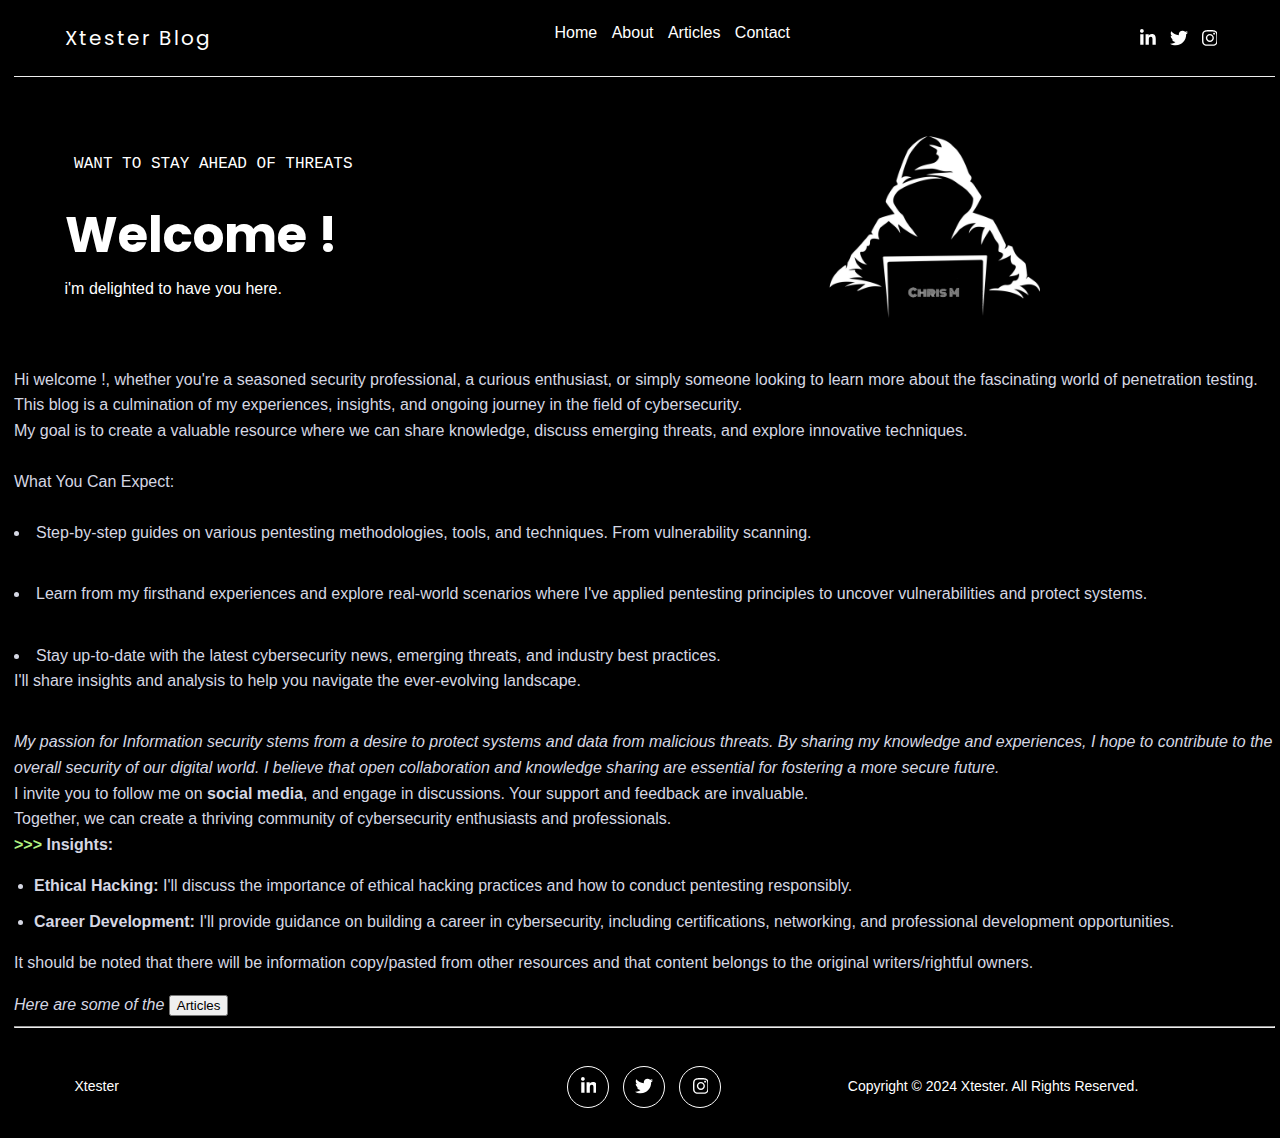
<file: index.html>
<html lang="en">

<head>
  <meta charset="UTF-8">
  <meta http-equiv="X-UA-Compatible" content="IE=edge">
  <meta name="viewport" content="width=device-width, initial-scale=1.0">
  <title>Home | Blog 🔗 Xtester</title>
  <meta name="description" content="professional penetration tester Blog...">
  <link rel="shortcut icon" href="favicon.ico?v=1" type="image/x-icon">
  <link rel="preconnect" href="https://fonts.googleapis.com">
  <link rel="preconnect" href="https://fonts.gstatic.com" crossorigin>
  <link href="https://fonts.googleapis.com/css2?family=Poppins:wght@300;500;700&display=swap" rel="stylesheet">
  <link rel="stylesheet" href="page.css">
  <script src="page.js" defer>
  </script>

</head>

<body>

  <header class="header">
    <div class="container d-flex">
      <div class="logo">
     Xtester Blog 
      </div>
      <nav class="navbar ">
        <ul class="menu list-unstyled">
          <li><a href="index.html" target="_parent">Home</a></li>
          <li><a href="about.html">About</a></li>
          <li><a href="articles.html">Articles</a></li>
          <li><a href="connect.html">Contact</a></li>
        </ul>
      </nav>
      <div class="right">
        <ul class="socials list-unstyled">
          <li>
            <a href="https://www.linkedin.com/in/chris-meshack-143020324">
              <svg aria-hidden="true" class="icon linkedin" focusable="false" data-prefix="fab" data-icon="linkedin-in"
                class="svg-inline--fa fa-linkedin-in fa-w-14" role="img" xmlns="http://www.w3.org/2000/svg"
                viewBox="0 0 448 512">
                <path fill="currentColor"
                  d="M100.28 448H7.4V148.9h92.88zM53.79 108.1C24.09 108.1 0 83.5 0 53.8a53.79 53.79 0 0 1 107.58 0c0 29.7-24.1 54.3-53.79 54.3zM447.9 448h-92.68V302.4c0-34.7-.7-79.2-48.29-79.2-48.29 0-55.69 37.7-55.69 76.7V448h-92.78V148.9h89.08v40.8h1.3c12.4-23.5 42.69-48.3 87.88-48.3 94 0 111.28 61.9 111.28 142.3V448z">
                </path>
              </svg>
            </a>
          </li>
          <li>
            <a href="https://x.com/ChrisM11147?s=09">
              <svg aria-hidden="true" class="icon twitter" focusable="false" data-prefix="fab" data-icon="twitter"
                class="svg-inline--fa fa-twitter fa-w-16" role="img" xmlns="http://www.w3.org/2000/svg"
                viewBox="0 0 512 512">
                <path fill="currentColor"
                  d="M459.37 151.716c.325 4.548.325 9.097.325 13.645 0 138.72-105.583 298.558-298.558 298.558-59.452 0-114.68-17.219-161.137-47.106 8.447.974 16.568 1.299 25.34 1.299 49.055 0 94.213-16.568 130.274-44.832-46.132-.975-84.792-31.188-98.112-72.772 6.498.974 12.995 1.624 19.818 1.624 9.421 0 18.843-1.3 27.614-3.573-48.081-9.747-84.143-51.98-84.143-102.985v-1.299c13.969 7.797 30.214 12.67 47.431 13.319-28.264-18.843-46.781-51.005-46.781-87.391 0-19.492 5.197-37.36 14.294-52.954 51.655 63.675 129.3 105.258 216.365 109.807-1.624-7.797-2.599-15.918-2.599-24.04 0-57.828 46.782-104.934 104.934-104.934 30.213 0 57.502 12.67 76.67 33.137 23.715-4.548 46.456-13.32 66.599-25.34-7.798 24.366-24.366 44.833-46.132 57.827 21.117-2.273 41.584-8.122 60.426-16.243-14.292 20.791-32.161 39.308-52.628 54.253z">
                </path>
              </svg>
            </a>
          </li>
          <li>
            <a href="www.instagram.com">
              <svg aria-hidden="true" class="icon insta" focusable="false" data-prefix="fab" data-icon="instagram"
                class="svg-inline--fa fa-instagram fa-w-14" role="img" xmlns="http://www.w3.org/2000/svg"
                viewBox="0 0 448 512">
                <path fill="currentColor"
                  d="M224.1 141c-63.6 0-114.9 51.3-114.9 114.9s51.3 114.9 114.9 114.9S339 319.5 339 255.9 287.7 141 224.1 141zm0 189.6c-41.1 0-74.7-33.5-74.7-74.7s33.5-74.7 74.7-74.7 74.7 33.5 74.7 74.7-33.6 74.7-74.7 74.7zm146.4-194.3c0 14.9-12 26.8-26.8 26.8-14.9 0-26.8-12-26.8-26.8s12-26.8 26.8-26.8 26.8 12 26.8 26.8zm76.1 27.2c-1.7-35.9-9.9-67.7-36.2-93.9-26.2-26.2-58-34.4-93.9-36.2-37-2.1-147.9-2.1-184.9 0-35.8 1.7-67.6 9.9-93.9 36.1s-34.4 58-36.2 93.9c-2.1 37-2.1 147.9 0 184.9 1.7 35.9 9.9 67.7 36.2 93.9s58 34.4 93.9 36.2c37 2.1 147.9 2.1 184.9 0 35.9-1.7 67.7-9.9 93.9-36.2 26.2-26.2 34.4-58 36.2-93.9 2.1-37 2.1-147.8 0-184.8zM398.8 388c-7.8 19.6-22.9 34.7-42.6 42.6-29.5 11.7-99.5 9-132.1 9s-102.7 2.6-132.1-9c-19.6-7.8-34.7-22.9-42.6-42.6-11.7-29.5-9-99.5-9-132.1s-2.6-102.7 9-132.1c7.8-19.6 22.9-34.7 42.6-42.6 29.5-11.7 99.5-9 132.1-9s102.7-2.6 132.1 9c19.6 7.8 34.7 22.9 42.6 42.6 11.7 29.5 9 99.5 9 132.1s2.7 102.7-9 132.1z">
                </path>
              </svg>
            </a>
          </li>
        </ul>
        <button class="burger"><span class="bar"></span></button>
      </div>
    </div>
  </header>

  <section id="hero" class="hero">
    <div class="container">
      <div class="grid">
        <div class="hero__item left">
          <span><pre> want to stay ahead of threats</pre></span>
          <h1 class="title">Welcome !</h1>
          <p>i'm delighted to have you here.
          </p>
        </div>
        <div class="hero__item right">
          <div class="hero__avatar">
            <img src="hacker-logo.png" width="400" height="400" loading="lazy"
              alt="Hacker-logo">
          </div>
        </div>
      </div>
    </div>
    
  <div class="italic">
    
    Hi welcome !, whether you're a seasoned security professional, a curious enthusiast, or simply someone looking to learn more about the fascinating world of penetration testing.<br>
    This blog is a culmination of my experiences, insights, and ongoing journey in the field of cybersecurity. <br>My goal is to create a valuable resource where we can share knowledge, discuss emerging threats, and explore innovative techniques.<br><br>
    What You Can Expect: <br><br>
    <li>Step-by-step guides on various pentesting methodologies, tools, and techniques. From vulnerability scanning.</li><br>
    <li>Learn from my firsthand experiences and explore real-world scenarios where I've applied pentesting principles to uncover vulnerabilities and protect systems.</li><br>
  
    <li>Stay up-to-date with the latest cybersecurity news, emerging threats, and industry best practices. <br>I'll share insights and analysis to help you navigate the ever-evolving landscape.</li><br>
    
    <i class="italic">My passion for Information security stems from a desire to protect systems and data from malicious threats. By sharing my knowledge and experiences, I hope to contribute to the overall security of our digital world. I believe that open collaboration and knowledge sharing are essential for fostering a more secure future.</i><br>
   
    I invite you to follow me on <b>social media</b>, and engage in discussions. Your support and feedback are invaluable.<br>Together, we can create a thriving community of cybersecurity enthusiasts and professionals.<br>
    <b><span id="insight">>>></span> Insights:</b>
    <ul class="liste7">
    <li><strong>Ethical Hacking:</strong> I'll discuss the importance of ethical hacking practices and how to conduct pentesting responsibly.</li>
    <li><b>Career Development:</b> I'll provide guidance on building a career in cybersecurity, including certifications, networking, and professional development opportunities.</li>
    </ul>
    <p>It should be noted that there will be information copy/pasted from other resources and that content belongs to the original writers/rightful owners.</p>
    <i>Here are some of the<a href="articles.html">  <button type="submit"> Articles</button></a></i>
    <hr>
 </div>
   
 </div>
  </section>
 
  <footer>
    <div class="container">
      <div class="grid">
        <div class="grid__item">
          <p>Xtester</p>
        </div>
        <div class="grid__item">
          <ul class="socials list-unstyled">
           
            <li>
              <a href="https://www.linkedin.com/in/chris-meshack-143020324">
                <svg aria-hidden="true" class="icon linkedin" focusable="false" data-prefix="fab"
                  data-icon="linkedin-in" class="svg-inline--fa fa-linkedin-in fa-w-14" role="img"
                  xmlns="http://www.w3.org/2000/svg" viewBox="0 0 448 512">
                  <path fill="currentColor"
                    d="M100.28 448H7.4V148.9h92.88zM53.79 108.1C24.09 108.1 0 83.5 0 53.8a53.79 53.79 0 0 1 107.58 0c0 29.7-24.1 54.3-53.79 54.3zM447.9 448h-92.68V302.4c0-34.7-.7-79.2-48.29-79.2-48.29 0-55.69 37.7-55.69 76.7V448h-92.78V148.9h89.08v40.8h1.3c12.4-23.5 42.69-48.3 87.88-48.3 94 0 111.28 61.9 111.28 142.3V448z">
                  </path>
                </svg>
              </a>
            </li>
            <li>
              <a href="https://x.com/ChrisM11147?s=09">
                <svg aria-hidden="true" class="icon twitter" focusable="false" data-prefix="fab" data-icon="twitter"
                  class="svg-inline--fa fa-twitter fa-w-16" role="img" xmlns="http://www.w3.org/2000/svg"
                  viewBox="0 0 512 512">
                  <path fill="currentColor"
                    d="M459.37 151.716c.325 4.548.325 9.097.325 13.645 0 138.72-105.583 298.558-298.558 298.558-59.452 0-114.68-17.219-161.137-47.106 8.447.974 16.568 1.299 25.34 1.299 49.055 0 94.213-16.568 130.274-44.832-46.132-.975-84.792-31.188-98.112-72.772 6.498.974 12.995 1.624 19.818 1.624 9.421 0 18.843-1.3 27.614-3.573-48.081-9.747-84.143-51.98-84.143-102.985v-1.299c13.969 7.797 30.214 12.67 47.431 13.319-28.264-18.843-46.781-51.005-46.781-87.391 0-19.492 5.197-37.36 14.294-52.954 51.655 63.675 129.3 105.258 216.365 109.807-1.624-7.797-2.599-15.918-2.599-24.04 0-57.828 46.782-104.934 104.934-104.934 30.213 0 57.502 12.67 76.67 33.137 23.715-4.548 46.456-13.32 66.599-25.34-7.798 24.366-24.366 44.833-46.132 57.827 21.117-2.273 41.584-8.122 60.426-16.243-14.292 20.791-32.161 39.308-52.628 54.253z">
                  </path>
                </svg>
              </a>
            </li>
            <li>
              <a href="www.instagram.com">
                <svg aria-hidden="true" class="icon insta" focusable="false" data-prefix="fab" data-icon="instagram"
                  class="svg-inline--fa fa-instagram fa-w-14" role="img" xmlns="http://www.w3.org/2000/svg"
                  viewBox="0 0 448 512">
                  <path fill="currentColor"
                    d="M224.1 141c-63.6 0-114.9 51.3-114.9 114.9s51.3 114.9 114.9 114.9S339 319.5 339 255.9 287.7 141 224.1 141zm0 189.6c-41.1 0-74.7-33.5-74.7-74.7s33.5-74.7 74.7-74.7 74.7 33.5 74.7 74.7-33.6 74.7-74.7 74.7zm146.4-194.3c0 14.9-12 26.8-26.8 26.8-14.9 0-26.8-12-26.8-26.8s12-26.8 26.8-26.8 26.8 12 26.8 26.8zm76.1 27.2c-1.7-35.9-9.9-67.7-36.2-93.9-26.2-26.2-58-34.4-93.9-36.2-37-2.1-147.9-2.1-184.9 0-35.8 1.7-67.6 9.9-93.9 36.1s-34.4 58-36.2 93.9c-2.1 37-2.1 147.9 0 184.9 1.7 35.9 9.9 67.7 36.2 93.9s58 34.4 93.9 36.2c37 2.1 147.9 2.1 184.9 0 35.9-1.7 67.7-9.9 93.9-36.2 26.2-26.2 34.4-58 36.2-93.9 2.1-37 2.1-147.8 0-184.8zM398.8 388c-7.8 19.6-22.9 34.7-42.6 42.6-29.5 11.7-99.5 9-132.1 9s-102.7 2.6-132.1-9c-19.6-7.8-34.7-22.9-42.6-42.6-11.7-29.5-9-99.5-9-132.1s-2.6-102.7 9-132.1c7.8-19.6 22.9-34.7 42.6-42.6 29.5-11.7 99.5-9 132.1-9s102.7-2.6 132.1 9c19.6 7.8 34.7 22.9 42.6 42.6 11.7 29.5 9 99.5 9 132.1s2.7 102.7-9 132.1z">
                  </path>
                </svg>
              </a>
            </li>
          </ul>
        </div>
        <div class="grid__item">
          <p>Copyright &copy; 2024 Xtester. All Rights Reserved.</p>
        </div>
      </div>
    </div>
  </footer>

</body>

</html>
</file>
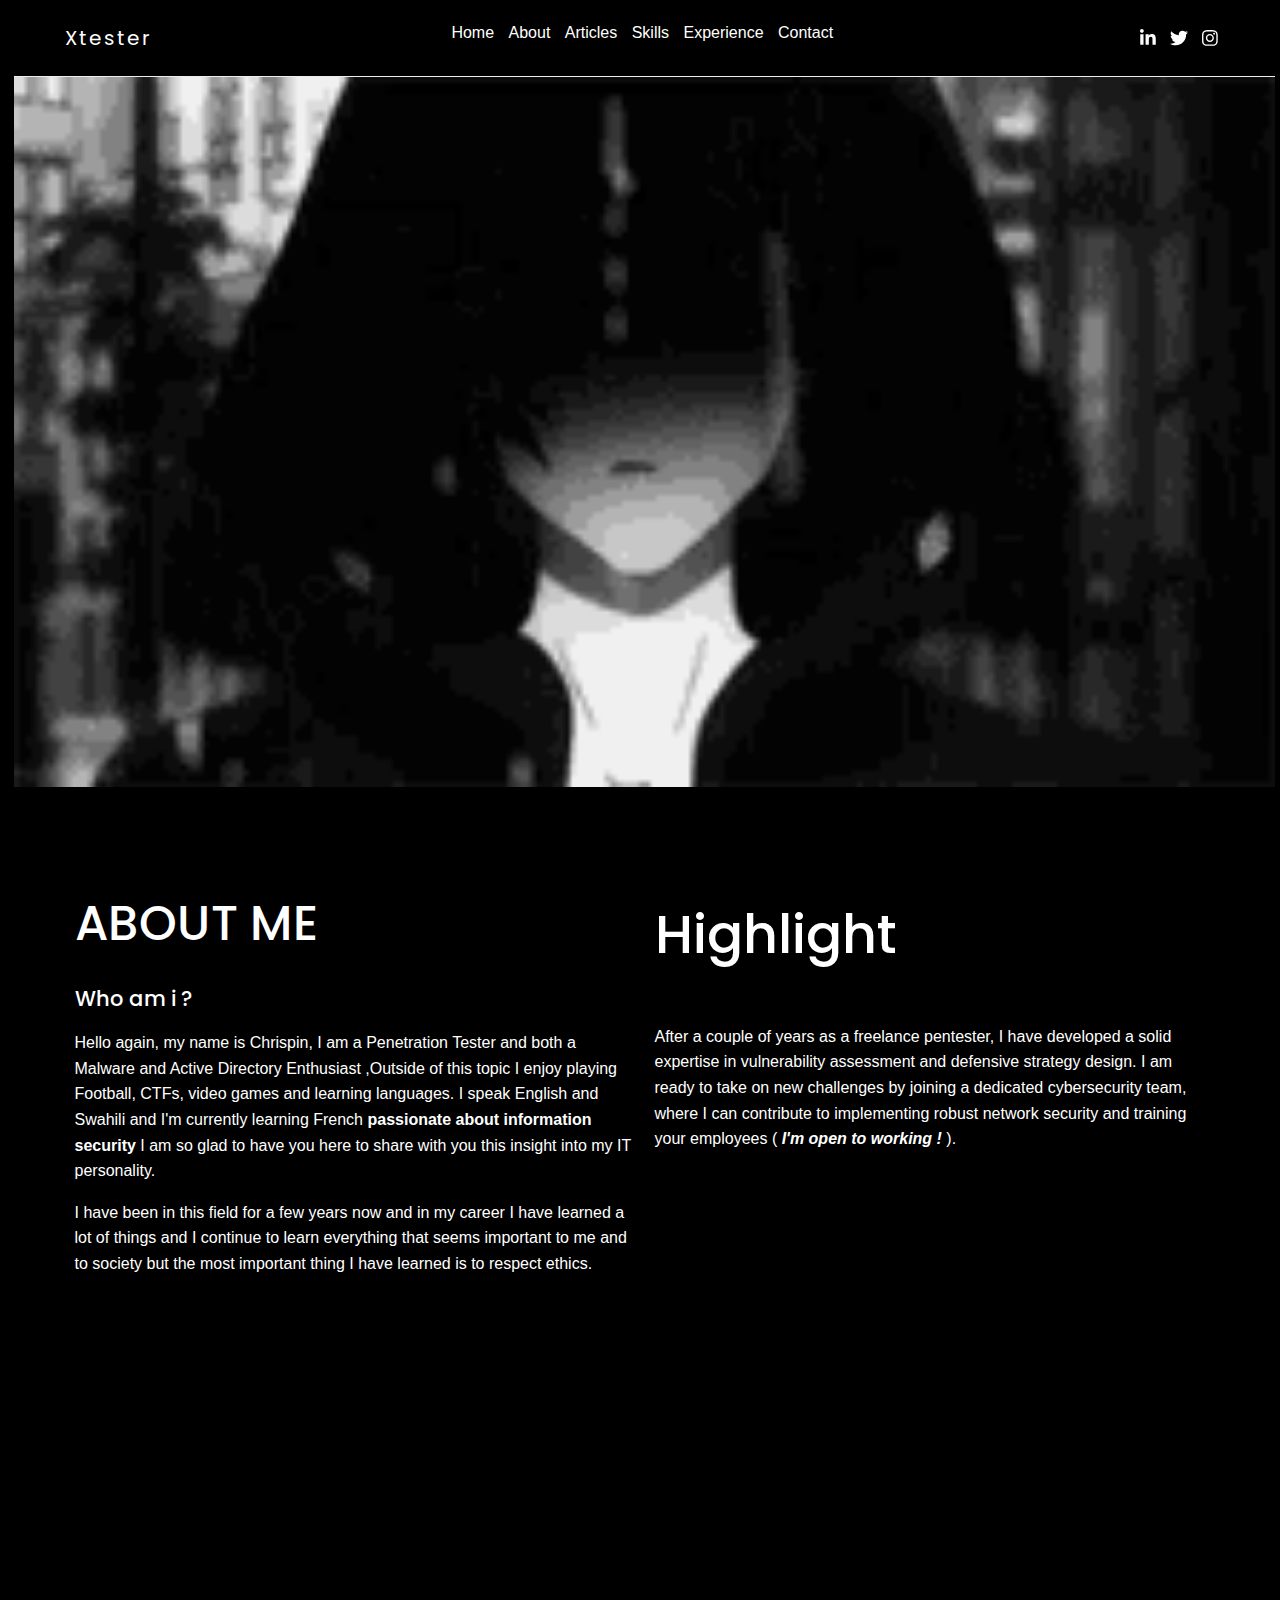
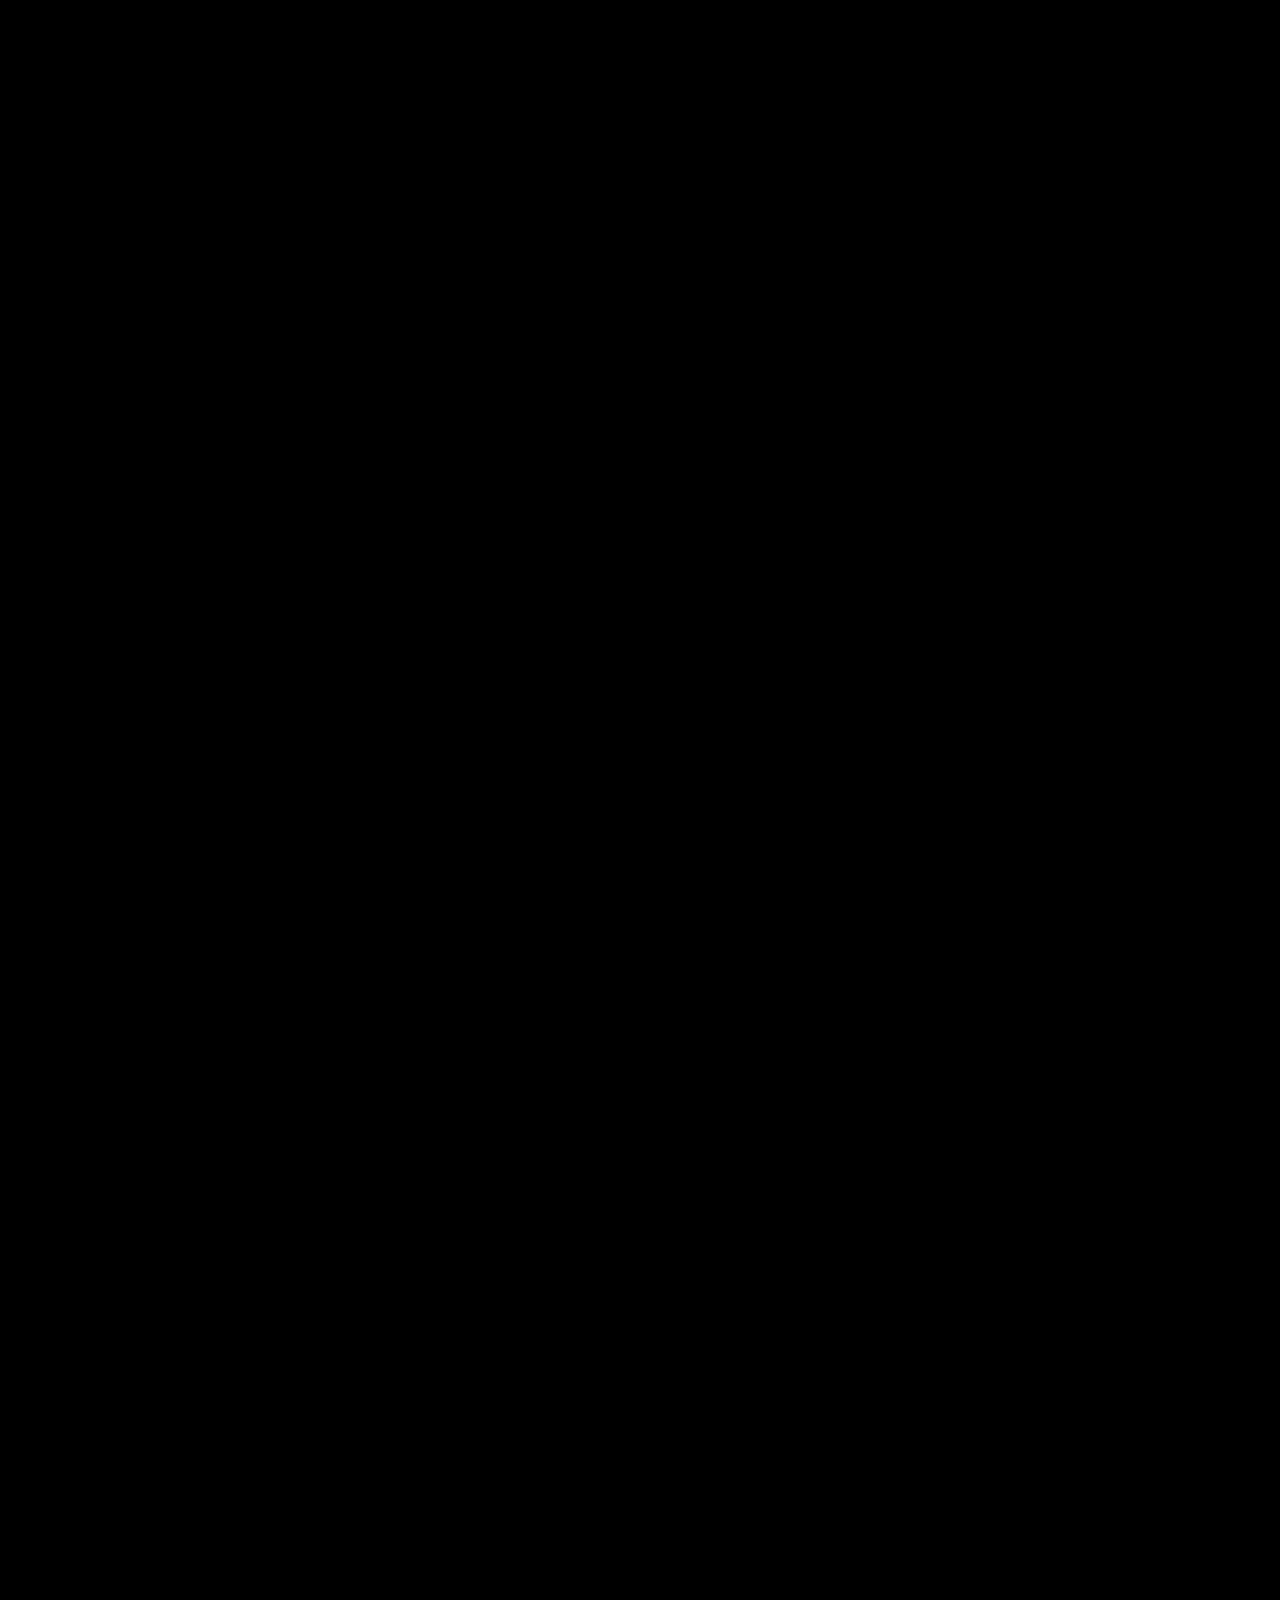
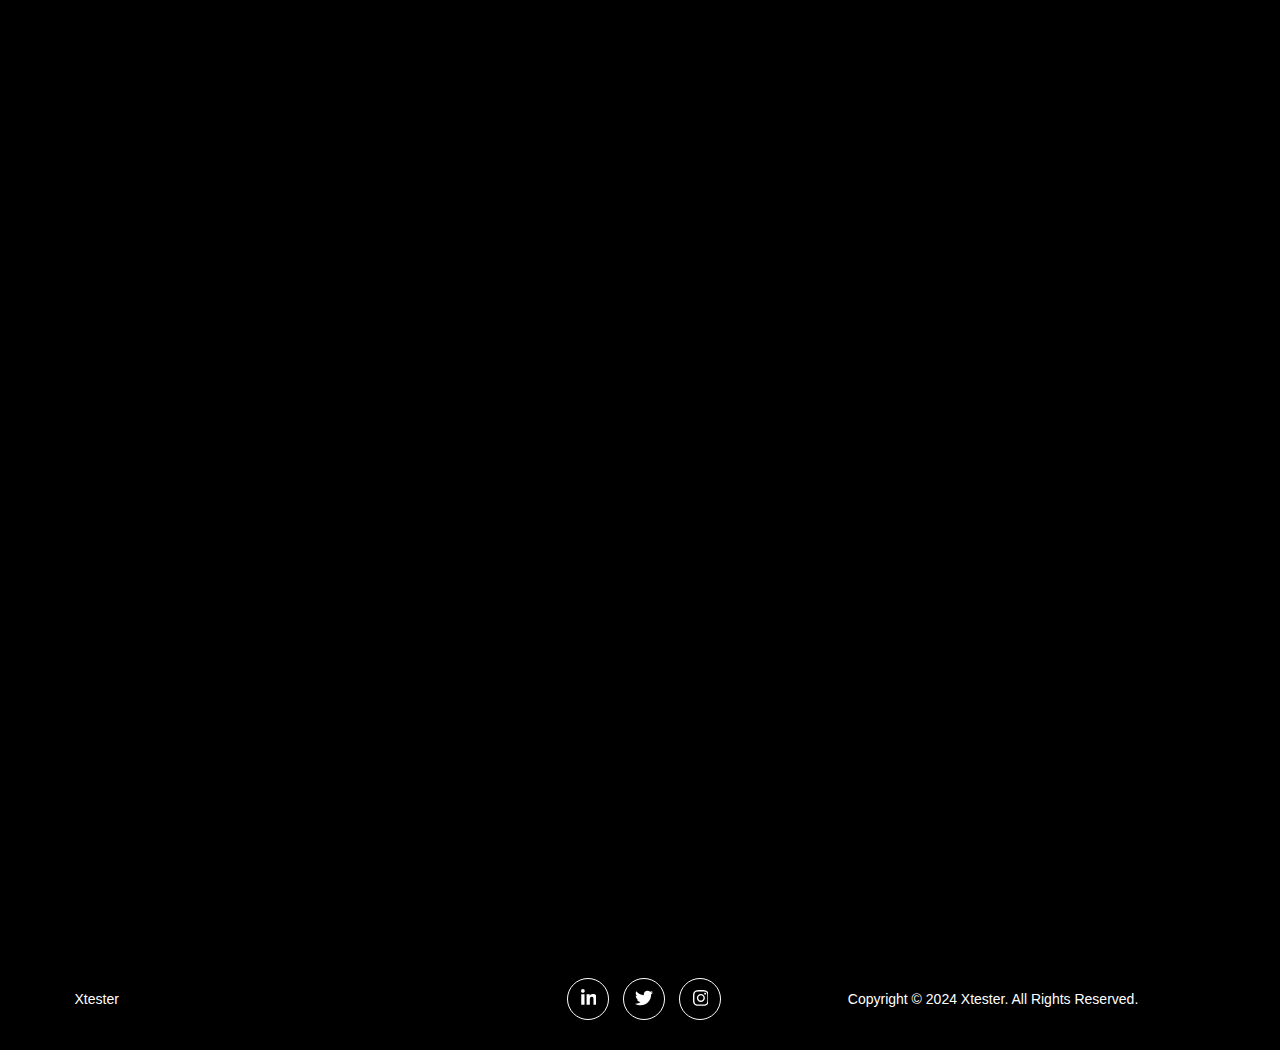
<file: about.html>
<html lang="en">

<head>
  <meta charset="UTF-8">
  <meta http-equiv="X-UA-Compatible" content="IE=edge">
  <meta name="viewport" content="width=device-width, initial-scale=1.0">
  <title>About | Xtester</title>
  <meta name="description" content="Chris professional penetration tester Profile">
  <link rel="shortcut icon" href="favicon.ico?v=1" type="image/x-icon">
  <link rel="preconnect" href="https://fonts.googleapis.com">
  <link rel="preconnect" href="https://fonts.gstatic.com" crossorigin>
  <link href="https://fonts.googleapis.com/css2?family=Poppins:wght@300;500;700&display=swap" rel="stylesheet">
  <link rel="stylesheet" href="page.css">
  <script src="page.js" defer>
  </script>

</head>

<body>
  <header class="header">
    <div class="container d-flex">
      <div class="logo">
        Xtester
      </div>
      <nav class="navbar ">
        <ul class="menu list-unstyled">
          <li><a href="index.html" target="_parent">Home</a></li>
          <li><a href="#about">About</a></li>
          <li><a href="articles.html">Articles</a></li>
          <li><a href="#skills">Skills</a></li>
          <li><a href="#portfolio">Experience</a></li>
          <li><a href="connect.html" target="_parent">Contact</a></li>
        </ul>
      </nav>
      <div class="right">
        <ul class="socials list-unstyled">
          <li>
            <a href="https://www.linkedin.com/in/chris-meshack-143020324">
              <svg aria-hidden="true" class="icon linkedin" focusable="false" data-prefix="fab" data-icon="linkedin-in"
                class="svg-inline--fa fa-linkedin-in fa-w-14" role="img" xmlns="http://www.w3.org/2000/svg"
                viewBox="0 0 448 512">
                <path fill="currentColor"
                  d="M100.28 448H7.4V148.9h92.88zM53.79 108.1C24.09 108.1 0 83.5 0 53.8a53.79 53.79 0 0 1 107.58 0c0 29.7-24.1 54.3-53.79 54.3zM447.9 448h-92.68V302.4c0-34.7-.7-79.2-48.29-79.2-48.29 0-55.69 37.7-55.69 76.7V448h-92.78V148.9h89.08v40.8h1.3c12.4-23.5 42.69-48.3 87.88-48.3 94 0 111.28 61.9 111.28 142.3V448z">
                </path>
              </svg>
            </a>
          </li>
          <li>
            <a href="https://x.com/ChrisM11147?s=09">
              <svg aria-hidden="true" class="icon twitter" focusable="false" data-prefix="fab" data-icon="twitter"
                class="svg-inline--fa fa-twitter fa-w-16" role="img" xmlns="http://www.w3.org/2000/svg"
                viewBox="0 0 512 512">
                <path fill="currentColor"
                  d="M459.37 151.716c.325 4.548.325 9.097.325 13.645 0 138.72-105.583 298.558-298.558 298.558-59.452 0-114.68-17.219-161.137-47.106 8.447.974 16.568 1.299 25.34 1.299 49.055 0 94.213-16.568 130.274-44.832-46.132-.975-84.792-31.188-98.112-72.772 6.498.974 12.995 1.624 19.818 1.624 9.421 0 18.843-1.3 27.614-3.573-48.081-9.747-84.143-51.98-84.143-102.985v-1.299c13.969 7.797 30.214 12.67 47.431 13.319-28.264-18.843-46.781-51.005-46.781-87.391 0-19.492 5.197-37.36 14.294-52.954 51.655 63.675 129.3 105.258 216.365 109.807-1.624-7.797-2.599-15.918-2.599-24.04 0-57.828 46.782-104.934 104.934-104.934 30.213 0 57.502 12.67 76.67 33.137 23.715-4.548 46.456-13.32 66.599-25.34-7.798 24.366-24.366 44.833-46.132 57.827 21.117-2.273 41.584-8.122 60.426-16.243-14.292 20.791-32.161 39.308-52.628 54.253z">
                </path>
              </svg>
            </a>
          </li>
          <li>
            <a href="www.instagram.com">
              <svg aria-hidden="true" class="icon insta" focusable="false" data-prefix="fab" data-icon="instagram"
                class="svg-inline--fa fa-instagram fa-w-14" role="img" xmlns="http://www.w3.org/2000/svg"
                viewBox="0 0 448 512">
                <path fill="currentColor"
                  d="M224.1 141c-63.6 0-114.9 51.3-114.9 114.9s51.3 114.9 114.9 114.9S339 319.5 339 255.9 287.7 141 224.1 141zm0 189.6c-41.1 0-74.7-33.5-74.7-74.7s33.5-74.7 74.7-74.7 74.7 33.5 74.7 74.7-33.6 74.7-74.7 74.7zm146.4-194.3c0 14.9-12 26.8-26.8 26.8-14.9 0-26.8-12-26.8-26.8s12-26.8 26.8-26.8 26.8 12 26.8 26.8zm76.1 27.2c-1.7-35.9-9.9-67.7-36.2-93.9-26.2-26.2-58-34.4-93.9-36.2-37-2.1-147.9-2.1-184.9 0-35.8 1.7-67.6 9.9-93.9 36.1s-34.4 58-36.2 93.9c-2.1 37-2.1 147.9 0 184.9 1.7 35.9 9.9 67.7 36.2 93.9s58 34.4 93.9 36.2c37 2.1 147.9 2.1 184.9 0 35.9-1.7 67.7-9.9 93.9-36.2 26.2-26.2 34.4-58 36.2-93.9 2.1-37 2.1-147.8 0-184.8zM398.8 388c-7.8 19.6-22.9 34.7-42.6 42.6-29.5 11.7-99.5 9-132.1 9s-102.7 2.6-132.1-9c-19.6-7.8-34.7-22.9-42.6-42.6-11.7-29.5-9-99.5-9-132.1s-2.6-102.7 9-132.1c7.8-19.6 22.9-34.7 42.6-42.6 29.5-11.7 99.5-9 132.1-9s102.7-2.6 132.1 9c19.6 7.8 34.7 22.9 42.6 42.6 11.7 29.5 9 99.5 9 132.1s2.7 102.7-9 132.1z">
                </path>
              </svg>
            </a>
          </li>
        </ul>
        <button class="burger"><span class="bar"></span></button>
      </div>
    </div>
  </header>
 <img src="sad.gif" width="5000px">
 
  <section id="about" class="about">
    <div class="container">
      <div class="grid">
        <div class="grid__item">
          <h2 class="section-title">About Me</h2>
          <h3 class="z-index">Who am i ?</h3>
          <p>Hello again, my name is Chrispin, I am a Penetration Tester and both a Malware and Active Directory Enthusiast ,Outside of this topic I enjoy playing Football, CTFs, video games and learning languages. I speak English and Swahili and I'm currently learning French<strong> passionate about information security</strong> I am so glad to have you here to share with you this insight into my IT personality.
          </p>
          <p>I have been in this field for a few years now and in my career I have learned a lot of things and I continue to learn everything that seems important to me and to society but the most important thing I have learned is to respect ethics.
          </p>
        </div>
                <div class="grid__item">
        
                <h1 class="note">Highlight</h1><br>
    After a couple of years as a freelance pentester, I have developed a solid expertise in vulnerability assessment and defensive strategy design. I am ready to take on new challenges by joining a dedicated cybersecurity team, where I can contribute to implementing robust network security and training your employees (
      <i><b>I'm open to working !</b></i> ).
      
        </div>
      </div>
    </div>
  </section>
  <section id="services" class="services">
    <div class="container">
      <div class="section-header">
        <h2 class="section-title"> services</h2>
        <p>I know that the security of your data is a priority. That is why I propose to carry out a complete security audit of your systems.
        Do not hesitate to contact me to discuss it</p>
      </div>
      <div class="grid">
        <div class="grid__item">
          <div class="service">
            <div class="service__icon">
        <svg xmlns="http://www.w3.org/2000/svg" viewBox="0 0 512 512"><!--!Font Awesome Free 6.6.0 by @fontawesome - https://fontawesome.com License - https://fontawesome.com/license/free Copyright 2024 Fonticons, Inc.--><path d="M256 0c53 0 96 43 96 96l0 3.6c0 15.7-12.7 28.4-28.4 28.4l-135.1 0c-15.7 0-28.4-12.7-28.4-28.4l0-3.6c0-53 43-96 96-96zM41.4 105.4c12.5-12.5 32.8-12.5 45.3 0l64 64c.7 .7 1.3 1.4 1.9 2.1c14.2-7.3 30.4-11.4 47.5-11.4l112 0c17.1 0 33.2 4.1 47.5 11.4c.6-.7 1.2-1.4 1.9-2.1l64-64c12.5-12.5 32.8-12.5 45.3 0s12.5 32.8 0 45.3l-64 64c-.7 .7-1.4 1.3-2.1 1.9c6.2 12 10.1 25.3 11.1 39.5l64.3 0c17.7 0 32 14.3 32 32s-14.3 32-32 32l-64 0c0 24.6-5.5 47.8-15.4 68.6c2.2 1.3 4.2 2.9 6 4.8l64 64c12.5 12.5 12.5 32.8 0 45.3s-32.8 12.5-45.3 0l-63.1-63.1c-24.5 21.8-55.8 36.2-90.3 39.6L272 240c0-8.8-7.2-16-16-16s-16 7.2-16 16l0 239.2c-34.5-3.4-65.8-17.8-90.3-39.6L86.6 502.6c-12.5 12.5-32.8 12.5-45.3 0s-12.5-32.8 0-45.3l64-64c1.9-1.9 3.9-3.4 6-4.8C101.5 367.8 96 344.6 96 320l-64 0c-17.7 0-32-14.3-32-32s14.3-32 32-32l64.3 0c1.1-14.1 5-27.5 11.1-39.5c-.7-.6-1.4-1.2-2.1-1.9l-64-64c-12.5-12.5-12.5-32.8 0-45.3z"/></svg>
            </div>
            <div class="service__content">
              <h3>WEB VULNERABILITIES</h3>
              <p>
                identifying and expoiting common web vunerabilities (XSS, SQL injection, etc...)
              </p>
            </div>
          </div>

          <div class="service">
            <div class="service__icon">
             <svg xmlns="http://www.w3.org/2000/svg" viewBox="0 0 640 512"><!--!Font Awesome Free 6.6.0 by @fontawesome - https://fontawesome.com License - https://fontawesome.com/license/free Copyright 2024 Fonticons, Inc.--><path d="M256 64l128 0 0 64-128 0 0-64zM240 0c-26.5 0-48 21.5-48 48l0 96c0 26.5 21.5 48 48 48l48 0 0 32L32 224c-17.7 0-32 14.3-32 32s14.3 32 32 32l96 0 0 32-48 0c-26.5 0-48 21.5-48 48l0 96c0 26.5 21.5 48 48 48l160 0c26.5 0 48-21.5 48-48l0-96c0-26.5-21.5-48-48-48l-48 0 0-32 256 0 0 32-48 0c-26.5 0-48 21.5-48 48l0 96c0 26.5 21.5 48 48 48l160 0c26.5 0 48-21.5 48-48l0-96c0-26.5-21.5-48-48-48l-48 0 0-32 96 0c17.7 0 32-14.3 32-32s-14.3-32-32-32l-256 0 0-32 48 0c26.5 0 48-21.5 48-48l0-96c0-26.5-21.5-48-48-48L240 0zM96 448l0-64 128 0 0 64L96 448zm320-64l128 0 0 64-128 0 0-64z"/></svg>
            </div>
            <div class="service__content">
              <h3>NETWORKING</h3>
              <p>
                Analyzing network configurations to detect weaknesses (open port, vulnerable protocols)
              </p>
            </div>
          </div>

          <div class="service">
            <div class="service__icon">
             <svg xmlns="http://www.w3.org/2000/svg" viewBox="0 0 512 512"><!--!Font Awesome Free 6.6.0 by @fontawesome - https://fontawesome.com License - https://fontawesome.com/license/free Copyright 2024 Fonticons, Inc.--><path d="M176 24c0-13.3-10.7-24-24-24s-24 10.7-24 24l0 40c-35.3 0-64 28.7-64 64l-40 0c-13.3 0-24 10.7-24 24s10.7 24 24 24l40 0 0 56-40 0c-13.3 0-24 10.7-24 24s10.7 24 24 24l40 0 0 56-40 0c-13.3 0-24 10.7-24 24s10.7 24 24 24l40 0c0 35.3 28.7 64 64 64l0 40c0 13.3 10.7 24 24 24s24-10.7 24-24l0-40 56 0 0 40c0 13.3 10.7 24 24 24s24-10.7 24-24l0-40 56 0 0 40c0 13.3 10.7 24 24 24s24-10.7 24-24l0-40c35.3 0 64-28.7 64-64l40 0c13.3 0 24-10.7 24-24s-10.7-24-24-24l-40 0 0-56 40 0c13.3 0 24-10.7 24-24s-10.7-24-24-24l-40 0 0-56 40 0c13.3 0 24-10.7 24-24s-10.7-24-24-24l-40 0c0-35.3-28.7-64-64-64l0-40c0-13.3-10.7-24-24-24s-24 10.7-24 24l0 40-56 0 0-40c0-13.3-10.7-24-24-24s-24 10.7-24 24l0 40-56 0 0-40zM160 128l192 0c17.7 0 32 14.3 32 32l0 192c0 17.7-14.3 32-32 32l-192 0c-17.7 0-32-14.3-32-32l0-192c0-17.7 14.3-32 32-32zm192 32l-192 0 0 192 192 0 0-192z"/></svg>
            </div>
            <div class="service__content">
              <h3>OPERATING SYSTEMS</h3>
              <p>
                Evaluting the security of operating systems (Linux, windows) and their services 
              </p>
            </div>
          </div>

          <div class="service">
            <div class="service__icon">
              <svg xmlns="http://www.w3.org/2000/svg" viewBox="0 0 640 512"><!--!Font Awesome Free 6.6.0 by @fontawesome - https://fontawesome.com License - https://fontawesome.com/license/free Copyright 2024 Fonticons, Inc.--><path d="M392.8 1.2c-17-4.9-34.7 5-39.6 22l-128 448c-4.9 17 5 34.7 22 39.6s34.7-5 39.6-22l128-448c4.9-17-5-34.7-22-39.6zm80.6 120.1c-12.5 12.5-12.5 32.8 0 45.3L562.7 256l-89.4 89.4c-12.5 12.5-12.5 32.8 0 45.3s32.8 12.5 45.3 0l112-112c12.5-12.5 12.5-32.8 0-45.3l-112-112c-12.5-12.5-32.8-12.5-45.3 0zm-306.7 0c-12.5-12.5-32.8-12.5-45.3 0l-112 112c-12.5 12.5-12.5 32.8 0 45.3l112 112c12.5 12.5 32.8 12.5 45.3 0s12.5-32.8 0-45.3L77.3 256l89.4-89.4c12.5-12.5 12.5-32.8 0-45.3z"/></svg>
            </div>
            <div class="service__content">
              <h3>APPLICATIONS</h3>
              <p>
                Auditing the security of software (Web apps, Desktop apps)
              </p>
            </div>
          </div>
        </div>
        <div class="grid__item">
          <div class="service">
            <div class="service__icon">
             <svg xmlns="http://www.w3.org/2000/svg" viewBox="0 0 448 512"><!--!Font Awesome Free 6.6.0 by @fontawesome - https://fontawesome.com License - https://fontawesome.com/license/free Copyright 2024 Fonticons, Inc.--><path d="M224 16c-6.7 0-10.8-2.8-15.5-6.1C201.9 5.4 194 0 176 0c-30.5 0-52 43.7-66 89.4C62.7 98.1 32 112.2 32 128c0 14.3 25 27.1 64.6 35.9c-.4 4-.6 8-.6 12.1c0 17 3.3 33.2 9.3 48l-59.9 0C38 224 32 230 32 237.4c0 1.7 .3 3.4 1 5l38.8 96.9C28.2 371.8 0 423.8 0 482.3C0 498.7 13.3 512 29.7 512l388.6 0c16.4 0 29.7-13.3 29.7-29.7c0-58.5-28.2-110.4-71.7-143L415 242.4c.6-1.6 1-3.3 1-5c0-7.4-6-13.4-13.4-13.4l-59.9 0c6-14.8 9.3-31 9.3-48c0-4.1-.2-8.1-.6-12.1C391 155.1 416 142.3 416 128c0-15.8-30.7-29.9-78-38.6C324 43.7 302.5 0 272 0c-18 0-25.9 5.4-32.5 9.9c-4.8 3.3-8.8 6.1-15.5 6.1zm56 208l-12.4 0c-16.5 0-31.1-10.6-36.3-26.2c-2.3-7-12.2-7-14.5 0c-5.2 15.6-19.9 26.2-36.3 26.2L168 224c-22.1 0-40-17.9-40-40l0-14.4c28.2 4.1 61 6.4 96 6.4s67.8-2.3 96-6.4l0 14.4c0 22.1-17.9 40-40 40zm-88 96l16 32L176 480 128 288l64 32zm128-32L272 480 240 352l16-32 64-32z"/></svg>
            </div>
            <div class="service__content">
              <h3>ATTACK RESISTANCE</h3>
              <p>
                Simulating common attacks (Phishing, Brute forcing) to assess an organization's resilience
              </p>
            </div>
          </div>
            <h1>Most Important</h1>
             <div class="service__content">
              <h3>DETAILED REPORT</h3>
              <p>
                Writing clear and concise reports on identified vulnerabalities, with recommendations for remeditiation
              </p>
            </div>
          </div>


          <div class="service">
            <div class="">
   
              </p>
            </div>
          </div>
        </div>
      </div>
    </div>

  </section>
  <section id="skills" class="skills">
    <div class="container">
      <div class="section-header">
        <h2 class="section-title"> Skills</h2>
        <p>Here are some of my skills</p>
      </div>
      <div class="grid">
        <div class="grid__item">
          <h3>areas of expertise</h3>
          <ul class="list-unstyled">
            <li>
              <h3>Networking</h3>
              <p>Understanding network Protocols, architectures and troubleshooting</p>
            </li>
            <li>
              <h3>Operating systems</h3>
              <p>Proficiency in Windows Linux and macOS environments</p>
            </li>
            <li>
              <h3>Programming</h3>
              <p>Basic scripting skills for automation and tools developement</p>
            </li>
            <li>
              <h3>Vulnerabilities Assessment Tools</h3>
              <p>Familiarity with tools like burp suite, Metasploit, Nmap, openVAS, OWASP ZAP etc...</p>
            </li>
            <li>
              <h3>Web Application Security</h3>
              <p>knowledge of common vulnerabalities and how to exploit them.</p>
            </li>
            <li>
              <h3>System Administration</h3>
              <p>System Administration skills for setting up test environment</p>
            </li>
            <li>
              <h3>Cryptographie and Communication</h3>
              <p>Understanding encryption concepts and cryptographie algorithms</p>
            </li>
          </ul>
        </div>
        <div class="grid__item">
         <ul class="list-unstyled">
           <h3>scripting and development skills</h3>
            <li>
              <h3>Scripting</h3>
              <h4>Python</h4>
              <h4>Bash </h4>
              <h4>PowerShell</h4>
            </li>
            <li>
              <h3>Development</h3>
              <h4>JavaScript</h4>
              <h4>CSS/HTML</h4>
              <h4>Csharp </h4><hr>
            programming empowers to be more effective, efficient, and knowledgeable in some roles. It's a valuable skill that can significantly enhance my capabilities</p>
            </li>
          </ul>
    </div>

  </section>
  <section id="portfolio" class="portfolio">
<p class="menace">
  <i>Cyberattacks never sleep. Make sure your business is ready to face the latest threats. As an independent penetration tester, I'm your ally in the fight against cybercrime. I offer a personalized approach to help you safeguard your most valuable assets.</i>
</p>
    <div class="container">
      <div class="section-header">
        <h2 class="section-title">Experience</h2>
        <p>Welcome to my portfolio! Here you will find a selection of my most recent creations. Do not hesitate to contact for more details</p>
      </div>
      <ul class="grid portfolio-filters list-unstyled">
        <li class="grid__item">
          <a href="#" class="active" data-filter="all">All Project</a>
        </li>
        <li class="grid__item">
          <a href="#" data-filter="web">Capture The Flag</a>
        </li>
        <li class="grid__item">
          <a href="#" data-filter="design">Certifications</a>
        </li>
        <li class="grid__item">
          <a href="#" data-filter="app">Bug bounty report</a>
        </li>
      </ul>
      <div class="grid">
        <div class="grid__item">
          <div class="card" data-category="web">
            <img src="gifer1.gif" loading="lazy" width="365" height="243"
              alt="Bug bounty records" class="card__image">
            <div class="card__inner">
              <h3 class="card__title">CTF</h3>
              <p class="category">Capture The Flag & Labs</p>
            </div>
            <div class="card__overlay">
              <a href="#" class="card__link" data-id="modal-1">+</a>
            </div>
          </div>
          <div class="modal" id="modal-1">
            <button class="modal__close">&times;</button>

            <div class="modal__content">

              <div class="container">
                <div class="grid">
                  <div class="grid__item">
                    <img src="image1.jpg" loading="lazy" width="560" height="373"
                      class="card__image" alt="Problem-Solving" />
                  </div>
                  <div class="grid__item">
                    <h4 class="modal__title h2">List of Solved labs & CTFS</h4>
                    <p>
                      <svg width="15" height="15" aria-hidden="true" focusable="false" data-prefix="far"
                        data-icon="calendar" class="svg-inline--fa fa-calendar fa-w-14" role="img"
                        xmlns="http://www.w3.org/2000/svg" viewBox="0 0 448 512">
                        <path fill="currentColor"
                          d="M400 64h-48V12c0-6.6-5.4-12-12-12h-40c-6.6 0-12 5.4-12 12v52H160V12c0-6.6-5.4-12-12-12h-40c-6.6 0-12 5.4-12 12v52H48C21.5 64 0 85.5 0 112v352c0 26.5 21.5 48 48 48h352c26.5 0 48-21.5 48-48V112c0-26.5-21.5-48-48-48zm-6 400H54c-3.3 0-6-2.7-6-6V160h352v298c0 3.3-2.7 6-6 6z">
                        </path>
                      </svg>
                      <i>Year : 2024</i>
                    </p>
                    <p class="category">
                      <svg width="15" height="15" aria-hidden="true" focusable="false" data-prefix="fas" data-icon="tag"
                        class="svg-inline--fa fa-tag fa-w-16" role="img" xmlns="http://www.w3.org/2000/svg"
                        viewBox="0 0 512 512">
                        <path fill="currentColor"
                          d="M0 252.118V48C0 21.49 21.49 0 48 0h204.118a48 48 0 0 1 33.941 14.059l211.882 211.882c18.745 18.745 18.745 49.137 0 67.882L293.823 497.941c-18.745 18.745-49.137 18.745-67.882 0L14.059 286.059A48 48 0 0 1 0 252.118zM112 64c-26.51 0-48 21.49-48 48s21.49 48 48 48 48-21.49 48-48-21.49-48-48-48z">
                        </path>
                      </svg>
     
                  </div>
                </div>
              </div>
            </div>
          </div>
        </div>
        <div class="grid__item">
          <div class="card" data-category="design">
            <img src="oscp.jpg" loading="lazy" width="365" height="243"
              alt="OSCP cert" class="card__image">
            <div class="card__inner">
              <h3 class="card__title">Certification</h3>
              <p class="category">Owned certs</p>
            </div>
            <div class="card__overlay">
              <a href="#" class="card__link" data-id="modal-2">+</a>
            </div>
          </div>
          <div class="modal" id="modal-2">
            <button class="modal__close">&times;</button>

            <div class="modal__content">

              <div class="container">
                <div class="grid">
                  <div class="grid__item">
                    <img src="oscp.png" loading="lazy" width="560" height="373"
                      class="card__image" alt="Certs" />
                    
                  </div>
                  <div class="grid__item">
                    <h4 class="modal__title h2">Offensive Security Certified Professional</h4>
                    <p>
                      <svg width="15" height="15" aria-hidden="true" focusable="false" data-prefix="far"
                        data-icon="calendar" class="svg-inline--fa fa-calendar fa-w-14" role="img"
                        xmlns="http://www.w3.org/2000/svg" viewBox="0 0 448 512">
                        <path fill="currentColor"
                          d="M400 64h-48V12c0-6.6-5.4-12-12-12h-40c-6.6 0-12 5.4-12 12v52H160V12c0-6.6-5.4-12-12-12h-40c-6.6 0-12 5.4-12 12v52H48C21.5 64 0 85.5 0 112v352c0 26.5 21.5 48 48 48h352c26.5 0 48-21.5 48-48V112c0-26.5-21.5-48-48-48zm-6 400H54c-3.3 0-6-2.7-6-6V160h352v298c0 3.3-2.7 6-6 6z">
                        </path>
                      </svg>
                      <i>Year :<s>2024</s></i>
                    </p>
                    <p class="category">
                      <svg width="15" height="15" aria-hidden="true" focusable="false" data-prefix="fas" data-icon="tag"
                        class="svg-inline--fa fa-tag fa-w-16" role="img" xmlns="http://www.w3.org/2000/svg"
                        viewBox="0 0 512 512">
                        <path fill="currentColor"
                          d="M0 252.118V48C0 21.49 21.49 0 48 0h204.118a48 48 0 0 1 33.941 14.059l211.882 211.882c18.745 18.745 18.745 49.137 0 67.882L293.823 497.941c-18.745 18.745-49.137 18.745-67.882 0L14.059 286.059A48 48 0 0 1 0 252.118zM112 64c-26.51 0-48 21.49-48 48s21.49 48 48 48 48-21.49 48-48-21.49-48-48-48z">
                        </path>
                      </svg>
                      Description 
                    </p>
                    <p>
                      penetration testing certification which requires holders to successfully attack and penetrate various live machines in a safe lab environment. The OSCP is considered to be more technical than other penetration testing certifications and is one of the few that requires evidence of practical pen testing skills.
                    </p>

                    <h5 class="h3">Link</h5>
                    <p>
                      https://...
                    </p>
                    

                  </div>
                  
                                    <div class="grid__item">
                    <img src="cpts.png" loading="lazy" width="560" height="373"
                      class="card__image" alt="Certs" />
                    
                  </div>
                  <div class="grid__item">
                    <h4 class="modal__title h2">Certified Penetration Tester Specialist</h4>
                    <p>
                      <svg width="15" height="15" aria-hidden="true" focusable="false" data-prefix="far"
                        data-icon="calendar" class="svg-inline--fa fa-calendar fa-w-14" role="img"
                        xmlns="http://www.w3.org/2000/svg" viewBox="0 0 448 512">
                        <path fill="currentColor"
                          d="M400 64h-48V12c0-6.6-5.4-12-12-12h-40c-6.6 0-12 5.4-12 12v52H160V12c0-6.6-5.4-12-12-12h-40c-6.6 0-12 5.4-12 12v52H48C21.5 64 0 85.5 0 112v352c0 26.5 21.5 48 48 48h352c26.5 0 48-21.5 48-48V112c0-26.5-21.5-48-48-48zm-6 400H54c-3.3 0-6-2.7-6-6V160h352v298c0 3.3-2.7 6-6 6z">
                        </path>
                      </svg>
                      <i>Year :<s>2024</s></i>
                    </p>
                    <p class="category">
                      <svg width="15" height="15" aria-hidden="true" focusable="false" data-prefix="fas" data-icon="tag"
                        class="svg-inline--fa fa-tag fa-w-16" role="img" xmlns="http://www.w3.org/2000/svg"
                        viewBox="0 0 512 512">
                        <path fill="currentColor"
                          d="M0 252.118V48C0 21.49 21.49 0 48 0h204.118a48 48 0 0 1 33.941 14.059l211.882 211.882c18.745 18.745 18.745 49.137 0 67.882L293.823 497.941c-18.745 18.745-49.137 18.745-67.882 0L14.059 286.059A48 48 0 0 1 0 252.118zM112 64c-26.51 0-48 21.49-48 48s21.49 48 48 48 48-21.49 48-48-21.49-48-48-48z">
                        </path>
                      </svg>
                      Description 
                    </p>
                    <p>
             The Hack The Box (HTB) Certified Penetration Testing Specialist (CPTS) is a relatively new certification program designed to offer an affordable alternative to the OSCP. The CPTS certification demonstrates that a candidate possesses the skills and knowledge required to perform entry-level penetration tests. To achieve the CPTS certification, candidates must complete the Penetration Tester course and pass the associated exam.
                    </p>

                    <h5 class="h3">Link</h5>
                    <p>
                      https://...
                    </p>
                  </div>
                                               <div class="grid__item">
                    <img src="pnpt.png" loading="lazy" width="560" height="373"
                      class="card__image" alt="Certs" />
                    
                  </div>
                  <div class="grid__item">
                    <h4 class="modal__title h2">Pratical Network Penetration Tester</h4>
                    <p>
                      <svg width="15" height="15" aria-hidden="true" focusable="false" data-prefix="far"
                        data-icon="calendar" class="svg-inline--fa fa-calendar fa-w-14" role="img"
                        xmlns="http://www.w3.org/2000/svg" viewBox="0 0 448 512">
                        <path fill="currentColor"
                          d="M400 64h-48V12c0-6.6-5.4-12-12-12h-40c-6.6 0-12 5.4-12 12v52H160V12c0-6.6-5.4-12-12-12h-40c-6.6 0-12 5.4-12 12v52H48C21.5 64 0 85.5 0 112v352c0 26.5 21.5 48 48 48h352c26.5 0 48-21.5 48-48V112c0-26.5-21.5-48-48-48zm-6 400H54c-3.3 0-6-2.7-6-6V160h352v298c0 3.3-2.7 6-6 6z">
                        </path>
                      </svg>
                      <i>Year :<s>2024</s></i>
                    </p>
                    <p class="category">
                      <svg width="15" height="15" aria-hidden="true" focusable="false" data-prefix="fas" data-icon="tag"
                        class="svg-inline--fa fa-tag fa-w-16" role="img" xmlns="http://www.w3.org/2000/svg"
                        viewBox="0 0 512 512">
                        <path fill="currentColor"
                          d="M0 252.118V48C0 21.49 21.49 0 48 0h204.118a48 48 0 0 1 33.941 14.059l211.882 211.882c18.745 18.745 18.745 49.137 0 67.882L293.823 497.941c-18.745 18.745-49.137 18.745-67.882 0L14.059 286.059A48 48 0 0 1 0 252.118zM112 64c-26.51 0-48 21.49-48 48s21.49 48 48 48 48-21.49 48-48-21.49-48-48-48z">
                        </path>
                      </svg>
                      Description 
                    </p>
                    <p>
             practical network penetration tester is a cybersecurity professional who specializes in identifying vulnerabilities and potential security breaches within computer networks. Unlike theoretical researchers, practical testers focus on real-world scenarios and use their technical skills to simulate attacks and assess a system's resilience.
                    </p>

                    <h5 class="h3">Link</h5>
                    <p>
                      https://...
                    </p>
                  </div>
          
                </div>
              </div>
            </div>
          </div>
        </div>
        
        <div class="grid__item">
          <div class="card" data-category="app">
            <img src="zznezuko.gif" loading="lazy" width="365" height="243"
              alt="bug bounty records" class="card__image">
            <div class="card__inner">
              <h3 class="card__title">Bug bounty</h3>
              <p class="category">Vulnerabilities findings</p>
            </div>
            <div class="card__overlay">
              <a href="#" class="card__link" data-id="modal-3">+</a>
            </div>
          </div>
          <div class="modal" id="modal-3">
            <button class="modal__close">&times;</button>

            <div class="modal__content">

              <div class="container">
                <div class="grid">
      

                  </div>
                </div>
              </div>
            </div>
          </div>
        </div>
      </div>
    </div>
  </section>

</body>
  <footer>
    <div class="container">
      <div class="grid">
        <div class="grid__item">
          <p>Xtester</p>
        </div>
        <div class="grid__item">
          <ul class="socials list-unstyled">
           
            <li>
              <a href="https://www.linkedin.com/in/chris-meshack-143020324">
                <svg aria-hidden="true" class="icon linkedin" focusable="false" data-prefix="fab"
                  data-icon="linkedin-in" class="svg-inline--fa fa-linkedin-in fa-w-14" role="img"
                  xmlns="http://www.w3.org/2000/svg" viewBox="0 0 448 512">
                  <path fill="currentColor"
                    d="M100.28 448H7.4V148.9h92.88zM53.79 108.1C24.09 108.1 0 83.5 0 53.8a53.79 53.79 0 0 1 107.58 0c0 29.7-24.1 54.3-53.79 54.3zM447.9 448h-92.68V302.4c0-34.7-.7-79.2-48.29-79.2-48.29 0-55.69 37.7-55.69 76.7V448h-92.78V148.9h89.08v40.8h1.3c12.4-23.5 42.69-48.3 87.88-48.3 94 0 111.28 61.9 111.28 142.3V448z">
                  </path>
                </svg>
              </a>
            </li>
            <li>
              <a href="https://x.com/ChrisM11147?s=09">
                <svg aria-hidden="true" class="icon twitter" focusable="false" data-prefix="fab" data-icon="twitter"
                  class="svg-inline--fa fa-twitter fa-w-16" role="img" xmlns="http://www.w3.org/2000/svg"
                  viewBox="0 0 512 512">
                  <path fill="currentColor"
                    d="M459.37 151.716c.325 4.548.325 9.097.325 13.645 0 138.72-105.583 298.558-298.558 298.558-59.452 0-114.68-17.219-161.137-47.106 8.447.974 16.568 1.299 25.34 1.299 49.055 0 94.213-16.568 130.274-44.832-46.132-.975-84.792-31.188-98.112-72.772 6.498.974 12.995 1.624 19.818 1.624 9.421 0 18.843-1.3 27.614-3.573-48.081-9.747-84.143-51.98-84.143-102.985v-1.299c13.969 7.797 30.214 12.67 47.431 13.319-28.264-18.843-46.781-51.005-46.781-87.391 0-19.492 5.197-37.36 14.294-52.954 51.655 63.675 129.3 105.258 216.365 109.807-1.624-7.797-2.599-15.918-2.599-24.04 0-57.828 46.782-104.934 104.934-104.934 30.213 0 57.502 12.67 76.67 33.137 23.715-4.548 46.456-13.32 66.599-25.34-7.798 24.366-24.366 44.833-46.132 57.827 21.117-2.273 41.584-8.122 60.426-16.243-14.292 20.791-32.161 39.308-52.628 54.253z">
                  </path>
                </svg>
              </a>
            </li>
            <li>
              <a href="www.instagram.com">
                <svg aria-hidden="true" class="icon insta" focusable="false" data-prefix="fab" data-icon="instagram"
                  class="svg-inline--fa fa-instagram fa-w-14" role="img" xmlns="http://www.w3.org/2000/svg"
                  viewBox="0 0 448 512">
                  <path fill="currentColor"
                    d="M224.1 141c-63.6 0-114.9 51.3-114.9 114.9s51.3 114.9 114.9 114.9S339 319.5 339 255.9 287.7 141 224.1 141zm0 189.6c-41.1 0-74.7-33.5-74.7-74.7s33.5-74.7 74.7-74.7 74.7 33.5 74.7 74.7-33.6 74.7-74.7 74.7zm146.4-194.3c0 14.9-12 26.8-26.8 26.8-14.9 0-26.8-12-26.8-26.8s12-26.8 26.8-26.8 26.8 12 26.8 26.8zm76.1 27.2c-1.7-35.9-9.9-67.7-36.2-93.9-26.2-26.2-58-34.4-93.9-36.2-37-2.1-147.9-2.1-184.9 0-35.8 1.7-67.6 9.9-93.9 36.1s-34.4 58-36.2 93.9c-2.1 37-2.1 147.9 0 184.9 1.7 35.9 9.9 67.7 36.2 93.9s58 34.4 93.9 36.2c37 2.1 147.9 2.1 184.9 0 35.9-1.7 67.7-9.9 93.9-36.2 26.2-26.2 34.4-58 36.2-93.9 2.1-37 2.1-147.8 0-184.8zM398.8 388c-7.8 19.6-22.9 34.7-42.6 42.6-29.5 11.7-99.5 9-132.1 9s-102.7 2.6-132.1-9c-19.6-7.8-34.7-22.9-42.6-42.6-11.7-29.5-9-99.5-9-132.1s-2.6-102.7 9-132.1c7.8-19.6 22.9-34.7 42.6-42.6 29.5-11.7 99.5-9 132.1-9s102.7-2.6 132.1 9c19.6 7.8 34.7 22.9 42.6 42.6 11.7 29.5 9 99.5 9 132.1s2.7 102.7-9 132.1z">
                  </path>
                </svg>
              </a>
            </li>
          </ul>
        </div>
        <div class="grid__item">
          <p>Copyright &copy; 2024 Xtester. All Rights Reserved.</p>
        </div>
      </div>
    </div>
  </footer>
</body>
</html>
</file>
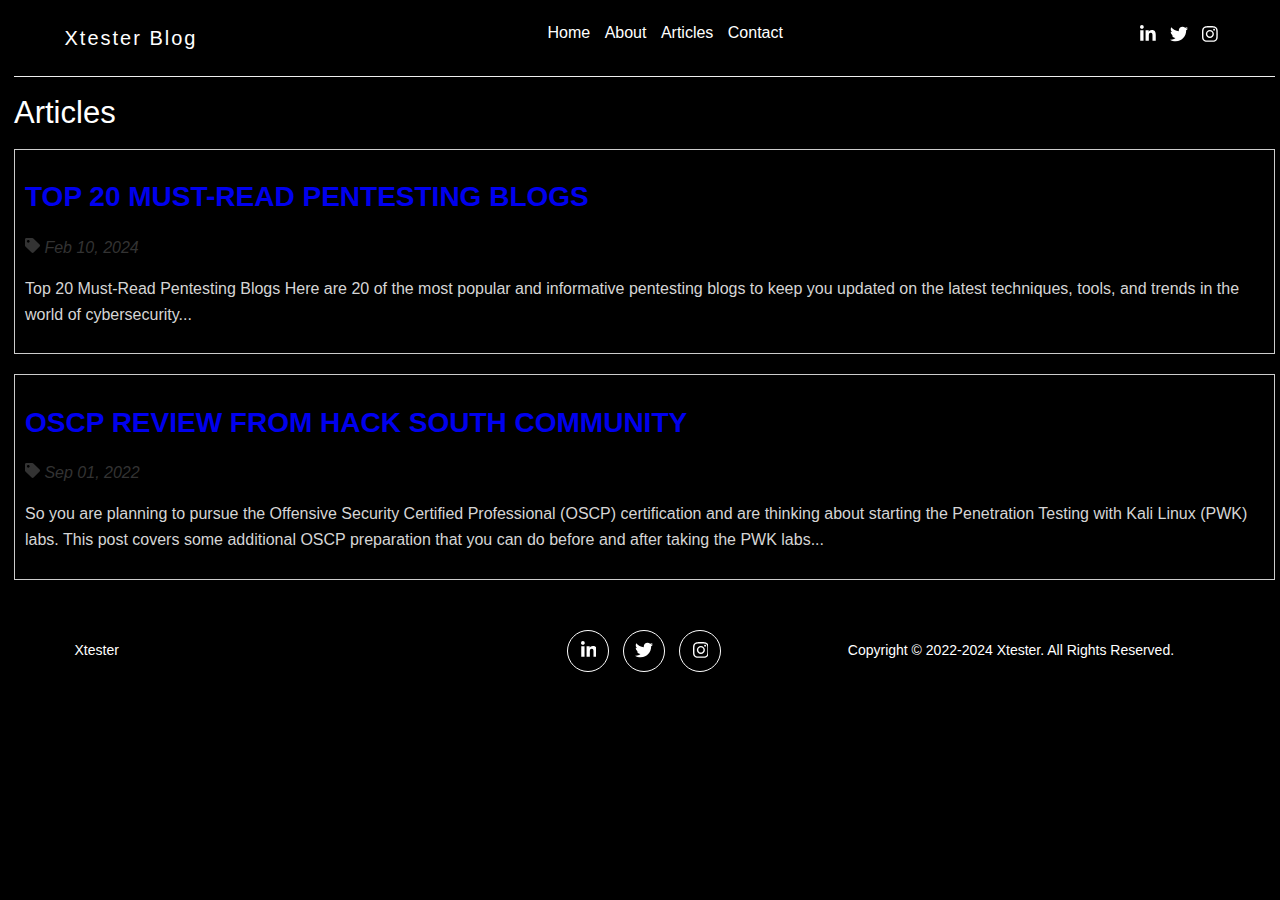
<file: articles.html>
<!DOCTYPE html>
<html lang="fr">
<head>
    <meta charset="UTF-8">
    <meta name="viewport" content="width=device-width, initial-scale=1.0">
    <title>Blog | Articles</title>
    <link rel="stylesheet" href="page.css">
      <link rel="shortcut icon" href="favicon.ico?v=1" type="image/x-icon">
    <style>
        .article {
            border: 1px solid #ccc;
            padding: 10px;
            margin-bottom: 20px;
        }
        .titre {
            font-weight: bold;
        }
    </style>
</head>
<body>
    <header class="header">
    <div class="container d-flex">
      <div class="logo">
        Xtester Blog 
      </div>
      <nav class="navbar ">
        <ul class="menu list-unstyled">
          <li><a href="index.html" target="_parent">Home</a></li>
          <li><a href="about.html">About</a></li>
          <li><a href="articles.html">Articles</a></li>
          <li><a href="connect.html">Contact</a></li>
        </ul>
      </nav>
      <div class="right">
        <ul class="socials list-unstyled">
          <li>
            <a href="https://www.linkedin.com/in/chris-meshack-143020324">
              <svg aria-hidden="true" class="icon linkedin" focusable="false" data-prefix="fab" data-icon="linkedin-in"
                class="svg-inline--fa fa-linkedin-in fa-w-14" role="img" xmlns="http://www.w3.org/2000/svg"
                viewBox="0 0 448 512">
                <path fill="currentColor"
                  d="M100.28 448H7.4V148.9h92.88zM53.79 108.1C24.09 108.1 0 83.5 0 53.8a53.79 53.79 0 0 1 107.58 0c0 29.7-24.1 54.3-53.79 54.3zM447.9 448h-92.68V302.4c0-34.7-.7-79.2-48.29-79.2-48.29 0-55.69 37.7-55.69 76.7V448h-92.78V148.9h89.08v40.8h1.3c12.4-23.5 42.69-48.3 87.88-48.3 94 0 111.28 61.9 111.28 142.3V448z">
                </path>
              </svg>
            </a>
          </li>
          <li>
            <a href="https://x.com/ChrisM11147?s=09">
              <svg aria-hidden="true" class="icon twitter" focusable="false" data-prefix="fab" data-icon="twitter"
                class="svg-inline--fa fa-twitter fa-w-16" role="img" xmlns="http://www.w3.org/2000/svg"
                viewBox="0 0 512 512">
                <path fill="currentColor"
                  d="M459.37 151.716c.325 4.548.325 9.097.325 13.645 0 138.72-105.583 298.558-298.558 298.558-59.452 0-114.68-17.219-161.137-47.106 8.447.974 16.568 1.299 25.34 1.299 49.055 0 94.213-16.568 130.274-44.832-46.132-.975-84.792-31.188-98.112-72.772 6.498.974 12.995 1.624 19.818 1.624 9.421 0 18.843-1.3 27.614-3.573-48.081-9.747-84.143-51.98-84.143-102.985v-1.299c13.969 7.797 30.214 12.67 47.431 13.319-28.264-18.843-46.781-51.005-46.781-87.391 0-19.492 5.197-37.36 14.294-52.954 51.655 63.675 129.3 105.258 216.365 109.807-1.624-7.797-2.599-15.918-2.599-24.04 0-57.828 46.782-104.934 104.934-104.934 30.213 0 57.502 12.67 76.67 33.137 23.715-4.548 46.456-13.32 66.599-25.34-7.798 24.366-24.366 44.833-46.132 57.827 21.117-2.273 41.584-8.122 60.426-16.243-14.292 20.791-32.161 39.308-52.628 54.253z">
                </path>
              </svg>
            </a>
          </li>
          <li>
            <a href="www.instagram.com">
              <svg aria-hidden="true" class="icon insta" focusable="false" data-prefix="fab" data-icon="instagram"
                class="svg-inline--fa fa-instagram fa-w-14" role="img" xmlns="http://www.w3.org/2000/svg"
                viewBox="0 0 448 512">
                <path fill="currentColor"
                  d="M224.1 141c-63.6 0-114.9 51.3-114.9 114.9s51.3 114.9 114.9 114.9S339 319.5 339 255.9 287.7 141 224.1 141zm0 189.6c-41.1 0-74.7-33.5-74.7-74.7s33.5-74.7 74.7-74.7 74.7 33.5 74.7 74.7-33.6 74.7-74.7 74.7zm146.4-194.3c0 14.9-12 26.8-26.8 26.8-14.9 0-26.8-12-26.8-26.8s12-26.8 26.8-26.8 26.8 12 26.8 26.8zm76.1 27.2c-1.7-35.9-9.9-67.7-36.2-93.9-26.2-26.2-58-34.4-93.9-36.2-37-2.1-147.9-2.1-184.9 0-35.8 1.7-67.6 9.9-93.9 36.1s-34.4 58-36.2 93.9c-2.1 37-2.1 147.9 0 184.9 1.7 35.9 9.9 67.7 36.2 93.9s58 34.4 93.9 36.2c37 2.1 147.9 2.1 184.9 0 35.9-1.7 67.7-9.9 93.9-36.2 26.2-26.2 34.4-58 36.2-93.9 2.1-37 2.1-147.8 0-184.8zM398.8 388c-7.8 19.6-22.9 34.7-42.6 42.6-29.5 11.7-99.5 9-132.1 9s-102.7 2.6-132.1-9c-19.6-7.8-34.7-22.9-42.6-42.6-11.7-29.5-9-99.5-9-132.1s-2.6-102.7 9-132.1c7.8-19.6 22.9-34.7 42.6-42.6 29.5-11.7 99.5-9 132.1-9s102.7-2.6 132.1 9c19.6 7.8 34.7 22.9 42.6 42.6 11.7 29.5 9 99.5 9 132.1s2.7 102.7-9 132.1z">
                </path>
              </svg>
            </a>
          </li>
        </ul><!doctype html></html>
      </div>
    </div>
  </header>

    <h1>Articles</h1>

    <div class="article">
        <h2 class="titre"><a href="page1.html">Top 20 Must-read Pentesting Blogs</a></h2>
        <svg width="15" height="15" aria-hidden="true" focusable="false" data-prefix="fas" data-icon="tag"
                        class="svg-inline--fa fa-tag fa-w-16" role="img" xmlns="http://www.w3.org/2000/svg"
                        viewBox="0 0 512 512">
                        <path fill="currentColor"
                          d="M0 252.118V48C0 21.49 21.49 0 48 0h204.118a48 48 0 0 1 33.941 14.059l211.882 211.882c18.745 18.745 18.745 49.137 0 67.882L293.823 497.941c-18.745 18.745-49.137 18.745-67.882 0L14.059 286.059A48 48 0 0 1 0 252.118zM112 64c-26.51 0-48 21.49-48 48s21.49 48 48 48 48-21.49 48-48-21.49-48-48-48z">
                        </path>
                      </svg><i> Feb 10, 2024</i>
        <p id="paramC">Top 20 Must-Read Pentesting Blogs
Here are 20 of the most popular and informative pentesting blogs to keep you updated on the latest techniques, tools, and trends in the world of cybersecurity...</p>
    </div>

    <div class="article">
        <h2 class="titre"><a href="https://hacksouth.africa/community/oscp-guide/" target="_parent">OSCP review from Hack south Community</a></h2>
        <svg width="15" height="15" aria-hidden="true" focusable="false" data-prefix="fas" data-icon="tag"
                        class="svg-inline--fa fa-tag fa-w-16" role="img" xmlns="http://www.w3.org/2000/svg"
                        viewBox="0 0 512 512">
                        <path fill="currentColor"
                          d="M0 252.118V48C0 21.49 21.49 0 48 0h204.118a48 48 0 0 1 33.941 14.059l211.882 211.882c18.745 18.745 18.745 49.137 0 67.882L293.823 497.941c-18.745 18.745-49.137 18.745-67.882 0L14.059 286.059A48 48 0 0 1 0 252.118zM112 64c-26.51 0-48 21.49-48 48s21.49 48 48 48 48-21.49 48-48-21.49-48-48-48z">
                        </path>
                      </svg><i> Sep 01, 2022</i>
        <p id="paramC">So you are planning to pursue the Offensive Security Certified Professional (OSCP) certification and are thinking about starting the Penetration Testing with Kali Linux (PWK) labs. This post covers some additional OSCP preparation that you can do before and after taking the PWK labs...</p>
    </div>
</body>
  <footer>
    <div class="container">
      <div class="grid">
        <div class="grid__item">
          <p>Xtester</p>
        </div>
        <div class="grid__item">
          <ul class="socials list-unstyled">
           
            <li>
              <a href="https://www.linkedin.com/in/chris-meshack-143020324">
                <svg aria-hidden="true" class="icon linkedin" focusable="false" data-prefix="fab"
                  data-icon="linkedin-in" class="svg-inline--fa fa-linkedin-in fa-w-14" role="img"
                  xmlns="http://www.w3.org/2000/svg" viewBox="0 0 448 512">
                  <path fill="currentColor"
                    d="M100.28 448H7.4V148.9h92.88zM53.79 108.1C24.09 108.1 0 83.5 0 53.8a53.79 53.79 0 0 1 107.58 0c0 29.7-24.1 54.3-53.79 54.3zM447.9 448h-92.68V302.4c0-34.7-.7-79.2-48.29-79.2-48.29 0-55.69 37.7-55.69 76.7V448h-92.78V148.9h89.08v40.8h1.3c12.4-23.5 42.69-48.3 87.88-48.3 94 0 111.28 61.9 111.28 142.3V448z">
                  </path>
                </svg>
              </a>
            </li>
            <li>
              <a href="https://x.com/ChrisM11147?s=09">
                <svg aria-hidden="true" class="icon twitter" focusable="false" data-prefix="fab" data-icon="twitter"
                  class="svg-inline--fa fa-twitter fa-w-16" role="img" xmlns="http://www.w3.org/2000/svg"
                  viewBox="0 0 512 512">
                  <path fill="currentColor"
                    d="M459.37 151.716c.325 4.548.325 9.097.325 13.645 0 138.72-105.583 298.558-298.558 298.558-59.452 0-114.68-17.219-161.137-47.106 8.447.974 16.568 1.299 25.34 1.299 49.055 0 94.213-16.568 130.274-44.832-46.132-.975-84.792-31.188-98.112-72.772 6.498.974 12.995 1.624 19.818 1.624 9.421 0 18.843-1.3 27.614-3.573-48.081-9.747-84.143-51.98-84.143-102.985v-1.299c13.969 7.797 30.214 12.67 47.431 13.319-28.264-18.843-46.781-51.005-46.781-87.391 0-19.492 5.197-37.36 14.294-52.954 51.655 63.675 129.3 105.258 216.365 109.807-1.624-7.797-2.599-15.918-2.599-24.04 0-57.828 46.782-104.934 104.934-104.934 30.213 0 57.502 12.67 76.67 33.137 23.715-4.548 46.456-13.32 66.599-25.34-7.798 24.366-24.366 44.833-46.132 57.827 21.117-2.273 41.584-8.122 60.426-16.243-14.292 20.791-32.161 39.308-52.628 54.253z">
                  </path>
                </svg>
              </a>
            </li>
            <li>
              <a href="www.instagram.com">
                <svg aria-hidden="true" class="icon insta" focusable="false" data-prefix="fab" data-icon="instagram"
                  class="svg-inline--fa fa-instagram fa-w-14" role="img" xmlns="http://www.w3.org/2000/svg"
                  viewBox="0 0 448 512">
                  <path fill="currentColor"
                    d="M224.1 141c-63.6 0-114.9 51.3-114.9 114.9s51.3 114.9 114.9 114.9S339 319.5 339 255.9 287.7 141 224.1 141zm0 189.6c-41.1 0-74.7-33.5-74.7-74.7s33.5-74.7 74.7-74.7 74.7 33.5 74.7 74.7-33.6 74.7-74.7 74.7zm146.4-194.3c0 14.9-12 26.8-26.8 26.8-14.9 0-26.8-12-26.8-26.8s12-26.8 26.8-26.8 26.8 12 26.8 26.8zm76.1 27.2c-1.7-35.9-9.9-67.7-36.2-93.9-26.2-26.2-58-34.4-93.9-36.2-37-2.1-147.9-2.1-184.9 0-35.8 1.7-67.6 9.9-93.9 36.1s-34.4 58-36.2 93.9c-2.1 37-2.1 147.9 0 184.9 1.7 35.9 9.9 67.7 36.2 93.9s58 34.4 93.9 36.2c37 2.1 147.9 2.1 184.9 0 35.9-1.7 67.7-9.9 93.9-36.2 26.2-26.2 34.4-58 36.2-93.9 2.1-37 2.1-147.8 0-184.8zM398.8 388c-7.8 19.6-22.9 34.7-42.6 42.6-29.5 11.7-99.5 9-132.1 9s-102.7 2.6-132.1-9c-19.6-7.8-34.7-22.9-42.6-42.6-11.7-29.5-9-99.5-9-132.1s-2.6-102.7 9-132.1c7.8-19.6 22.9-34.7 42.6-42.6 29.5-11.7 99.5-9 132.1-9s102.7-2.6 132.1 9c19.6 7.8 34.7 22.9 42.6 42.6 11.7 29.5 9 99.5 9 132.1s2.7 102.7-9 132.1z">
                  </path>
                </svg>
              </a>
            </li>
          </ul>
        </div>
        <div class="grid__item">
          <p>Copyright &copy; 2022-2024 Xtester. All Rights Reserved.</p>
        </div>
      </div>
    </div>
  </footer>
</html>
</file>
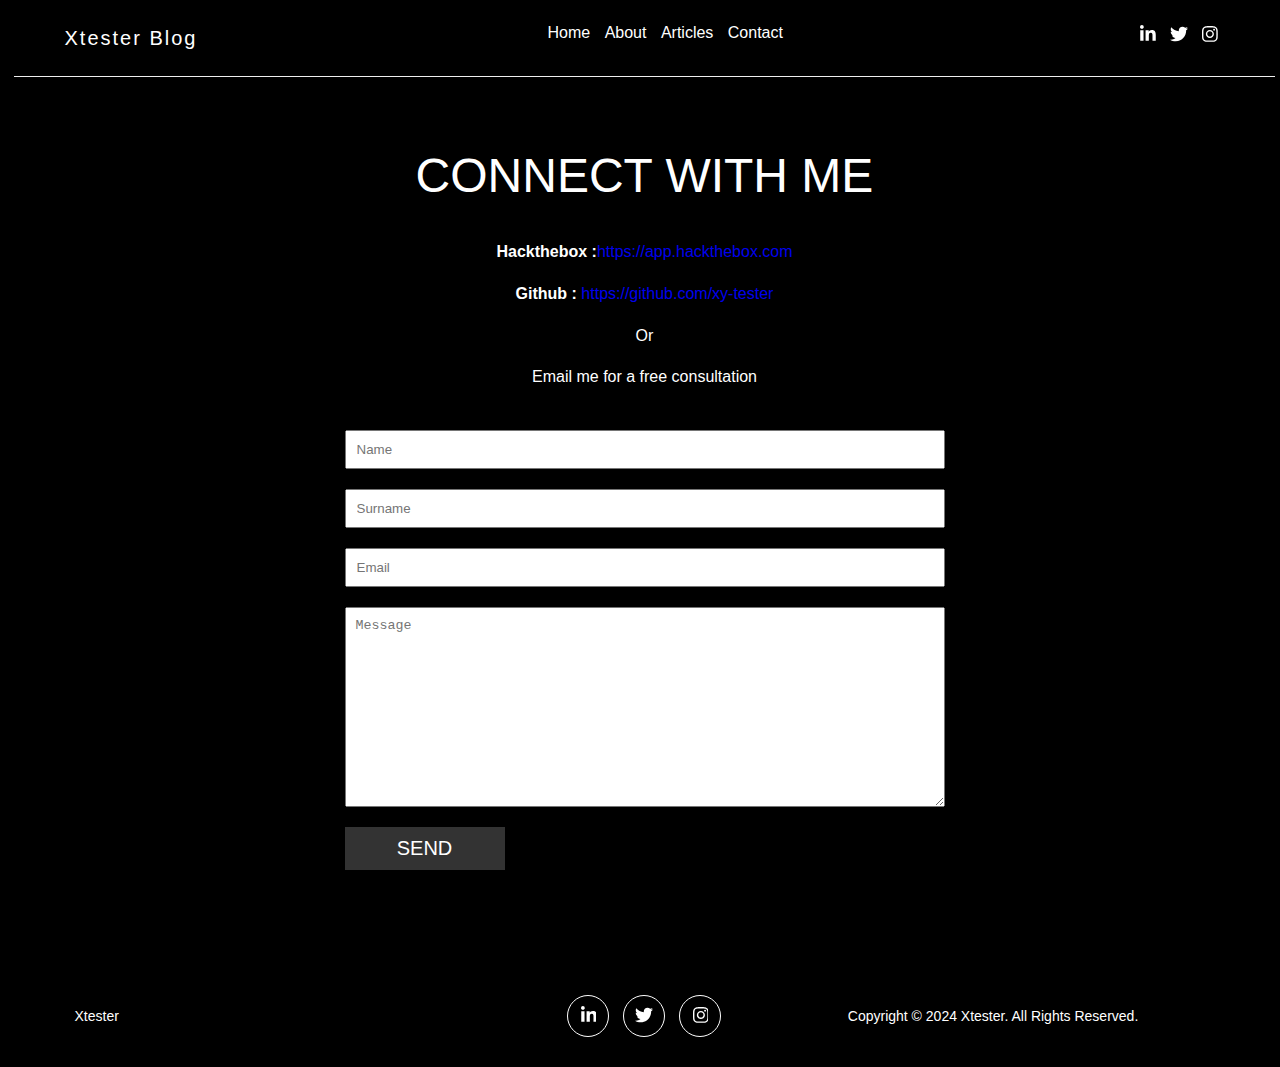
<file: connect.html>
<!DOCTYPE html>
<html>

<head>
  <meta charset="UTF-8">
  <meta name="viewport" content="width=device-width, initial-scale=1">
  <title>contact | Xtester</title>
  <link rel="stylesheet" href="page.css">
    <link rel="shortcut icon" href="favicon.ico?v=1" type="image/x-icon">
</head>

<body>
  
    <header class="header">
    <div class="container d-flex">
      <div class="logo">
        Xtester Blog 
      </div>
      <nav class="navbar ">
        <ul class="menu list-unstyled">
          <li><a href="index.html" target="_parent">Home</a></li>
          <li><a href="about.html">About</a></li>
          <li><a href="articles.html">Articles</a></li>
          <li><a href="connect.html">Contact</a></li>
        </ul>
      </nav>
      <div class="right">
        <ul class="socials list-unstyled">
          <li>
            <a href="https://www.linkedin.com/in/chris-meshack-143020324">
              <svg aria-hidden="true" class="icon linkedin" focusable="false" data-prefix="fab" data-icon="linkedin-in"
                class="svg-inline--fa fa-linkedin-in fa-w-14" role="img" xmlns="http://www.w3.org/2000/svg"
                viewBox="0 0 448 512">
                <path fill="currentColor"
                  d="M100.28 448H7.4V148.9h92.88zM53.79 108.1C24.09 108.1 0 83.5 0 53.8a53.79 53.79 0 0 1 107.58 0c0 29.7-24.1 54.3-53.79 54.3zM447.9 448h-92.68V302.4c0-34.7-.7-79.2-48.29-79.2-48.29 0-55.69 37.7-55.69 76.7V448h-92.78V148.9h89.08v40.8h1.3c12.4-23.5 42.69-48.3 87.88-48.3 94 0 111.28 61.9 111.28 142.3V448z">
                </path>
              </svg>
            </a>
          </li>
          <li>
            <a href="https://x.com/ChrisM11147?s=09">
              <svg aria-hidden="true" class="icon twitter" focusable="false" data-prefix="fab" data-icon="twitter"
                class="svg-inline--fa fa-twitter fa-w-16" role="img" xmlns="http://www.w3.org/2000/svg"
                viewBox="0 0 512 512">
                <path fill="currentColor"
                  d="M459.37 151.716c.325 4.548.325 9.097.325 13.645 0 138.72-105.583 298.558-298.558 298.558-59.452 0-114.68-17.219-161.137-47.106 8.447.974 16.568 1.299 25.34 1.299 49.055 0 94.213-16.568 130.274-44.832-46.132-.975-84.792-31.188-98.112-72.772 6.498.974 12.995 1.624 19.818 1.624 9.421 0 18.843-1.3 27.614-3.573-48.081-9.747-84.143-51.98-84.143-102.985v-1.299c13.969 7.797 30.214 12.67 47.431 13.319-28.264-18.843-46.781-51.005-46.781-87.391 0-19.492 5.197-37.36 14.294-52.954 51.655 63.675 129.3 105.258 216.365 109.807-1.624-7.797-2.599-15.918-2.599-24.04 0-57.828 46.782-104.934 104.934-104.934 30.213 0 57.502 12.67 76.67 33.137 23.715-4.548 46.456-13.32 66.599-25.34-7.798 24.366-24.366 44.833-46.132 57.827 21.117-2.273 41.584-8.122 60.426-16.243-14.292 20.791-32.161 39.308-52.628 54.253z">
                </path>
              </svg>
            </a>
          </li>
          <li>
            <a href="www.instagram.com">
              <svg aria-hidden="true" class="icon insta" focusable="false" data-prefix="fab" data-icon="instagram"
                class="svg-inline--fa fa-instagram fa-w-14" role="img" xmlns="http://www.w3.org/2000/svg"
                viewBox="0 0 448 512">
                <path fill="currentColor"
                  d="M224.1 141c-63.6 0-114.9 51.3-114.9 114.9s51.3 114.9 114.9 114.9S339 319.5 339 255.9 287.7 141 224.1 141zm0 189.6c-41.1 0-74.7-33.5-74.7-74.7s33.5-74.7 74.7-74.7 74.7 33.5 74.7 74.7-33.6 74.7-74.7 74.7zm146.4-194.3c0 14.9-12 26.8-26.8 26.8-14.9 0-26.8-12-26.8-26.8s12-26.8 26.8-26.8 26.8 12 26.8 26.8zm76.1 27.2c-1.7-35.9-9.9-67.7-36.2-93.9-26.2-26.2-58-34.4-93.9-36.2-37-2.1-147.9-2.1-184.9 0-35.8 1.7-67.6 9.9-93.9 36.1s-34.4 58-36.2 93.9c-2.1 37-2.1 147.9 0 184.9 1.7 35.9 9.9 67.7 36.2 93.9s58 34.4 93.9 36.2c37 2.1 147.9 2.1 184.9 0 35.9-1.7 67.7-9.9 93.9-36.2 26.2-26.2 34.4-58 36.2-93.9 2.1-37 2.1-147.8 0-184.8zM398.8 388c-7.8 19.6-22.9 34.7-42.6 42.6-29.5 11.7-99.5 9-132.1 9s-102.7 2.6-132.1-9c-19.6-7.8-34.7-22.9-42.6-42.6-11.7-29.5-9-99.5-9-132.1s-2.6-102.7 9-132.1c7.8-19.6 22.9-34.7 42.6-42.6 29.5-11.7 99.5-9 132.1-9s102.7-2.6 132.1 9c19.6 7.8 34.7 22.9 42.6 42.6 11.7 29.5 9 99.5 9 132.1s2.7 102.7-9 132.1z">
                </path>
              </svg>
            </a>
          </li>
        </ul>
      </div>
    </div>
  </header>
    <section id="contact" class="contact">
    <div class="container">
      <div class="section-header">
        <h2 class="section-title">Connect with me </h2>
        <p><strong>Hackthebox :</strong><a href="https://app.hackthebox.com/profile/overview">https://app.hackthebox.com</a></p>
        <p><strong>Github :</strong><a href="https://github.com/xy-tester"> https://github.com/xy-tester</a></p>
        <p>Or</p>
        <p>Email me for a free consultation</p>
      </div>

      <form action="https://formsubmit.co/334e703ad1d794b1c218ba8cd16dd04e" method="POST" class="form">

        <input type="hidden" name="_captcha" value="false">
        <input type="text" name="_honey" style="display:none">
        <input type="hidden" name="_next" value="https://xy-tester.github.io/root/page2.html">

        <label for="firstname">
          <input type="text" name="firstname" id="firstname" placeholder="Name" required>
        </label>
        <label for="lastname">
          <input type="text" name="lastname" id="lastname" placeholder="Surname">
        </label>
        <label for="email">
          <input type="email" name="email" id="email" placeholder="Email" required>
        </label>
        <textarea name="message" id="message" placeholder="Message"></textarea>
        <input type="submit" class="btn" value="Send">
      </form>
    </div>

  </section>

  
  <footer>
    <div class="container">
      <div class="grid">
        <div class="grid__item">
          <p>Xtester</p>
        </div>
        <div class="grid__item">
          <ul class="socials list-unstyled">
           
            <li>
              <a href="https://www.linkedin.com/in/chris-meshack-143020324">
                <svg aria-hidden="true" class="icon linkedin" focusable="false" data-prefix="fab"
                  data-icon="linkedin-in" class="svg-inline--fa fa-linkedin-in fa-w-14" role="img"
                  xmlns="http://www.w3.org/2000/svg" viewBox="0 0 448 512">
                  <path fill="currentColor"
                    d="M100.28 448H7.4V148.9h92.88zM53.79 108.1C24.09 108.1 0 83.5 0 53.8a53.79 53.79 0 0 1 107.58 0c0 29.7-24.1 54.3-53.79 54.3zM447.9 448h-92.68V302.4c0-34.7-.7-79.2-48.29-79.2-48.29 0-55.69 37.7-55.69 76.7V448h-92.78V148.9h89.08v40.8h1.3c12.4-23.5 42.69-48.3 87.88-48.3 94 0 111.28 61.9 111.28 142.3V448z">
                  </path>
                </svg>
              </a>
            </li>
            <li>
              <a href="https://x.com/ChrisM11147?s=09">
                <svg aria-hidden="true" class="icon twitter" focusable="false" data-prefix="fab" data-icon="twitter"
                  class="svg-inline--fa fa-twitter fa-w-16" role="img" xmlns="http://www.w3.org/2000/svg"
                  viewBox="0 0 512 512">
                  <path fill="currentColor"
                    d="M459.37 151.716c.325 4.548.325 9.097.325 13.645 0 138.72-105.583 298.558-298.558 298.558-59.452 0-114.68-17.219-161.137-47.106 8.447.974 16.568 1.299 25.34 1.299 49.055 0 94.213-16.568 130.274-44.832-46.132-.975-84.792-31.188-98.112-72.772 6.498.974 12.995 1.624 19.818 1.624 9.421 0 18.843-1.3 27.614-3.573-48.081-9.747-84.143-51.98-84.143-102.985v-1.299c13.969 7.797 30.214 12.67 47.431 13.319-28.264-18.843-46.781-51.005-46.781-87.391 0-19.492 5.197-37.36 14.294-52.954 51.655 63.675 129.3 105.258 216.365 109.807-1.624-7.797-2.599-15.918-2.599-24.04 0-57.828 46.782-104.934 104.934-104.934 30.213 0 57.502 12.67 76.67 33.137 23.715-4.548 46.456-13.32 66.599-25.34-7.798 24.366-24.366 44.833-46.132 57.827 21.117-2.273 41.584-8.122 60.426-16.243-14.292 20.791-32.161 39.308-52.628 54.253z">
                  </path>
                </svg>
              </a>
            </li>
            <li>
              <a href="www.instagram.com">
                <svg aria-hidden="true" class="icon insta" focusable="false" data-prefix="fab" data-icon="instagram"
                  class="svg-inline--fa fa-instagram fa-w-14" role="img" xmlns="http://www.w3.org/2000/svg"
                  viewBox="0 0 448 512">
                  <path fill="currentColor"
                    d="M224.1 141c-63.6 0-114.9 51.3-114.9 114.9s51.3 114.9 114.9 114.9S339 319.5 339 255.9 287.7 141 224.1 141zm0 189.6c-41.1 0-74.7-33.5-74.7-74.7s33.5-74.7 74.7-74.7 74.7 33.5 74.7 74.7-33.6 74.7-74.7 74.7zm146.4-194.3c0 14.9-12 26.8-26.8 26.8-14.9 0-26.8-12-26.8-26.8s12-26.8 26.8-26.8 26.8 12 26.8 26.8zm76.1 27.2c-1.7-35.9-9.9-67.7-36.2-93.9-26.2-26.2-58-34.4-93.9-36.2-37-2.1-147.9-2.1-184.9 0-35.8 1.7-67.6 9.9-93.9 36.1s-34.4 58-36.2 93.9c-2.1 37-2.1 147.9 0 184.9 1.7 35.9 9.9 67.7 36.2 93.9s58 34.4 93.9 36.2c37 2.1 147.9 2.1 184.9 0 35.9-1.7 67.7-9.9 93.9-36.2 26.2-26.2 34.4-58 36.2-93.9 2.1-37 2.1-147.8 0-184.8zM398.8 388c-7.8 19.6-22.9 34.7-42.6 42.6-29.5 11.7-99.5 9-132.1 9s-102.7 2.6-132.1-9c-19.6-7.8-34.7-22.9-42.6-42.6-11.7-29.5-9-99.5-9-132.1s-2.6-102.7 9-132.1c7.8-19.6 22.9-34.7 42.6-42.6 29.5-11.7 99.5-9 132.1-9s102.7-2.6 132.1 9c19.6 7.8 34.7 22.9 42.6 42.6 11.7 29.5 9 99.5 9 132.1s2.7 102.7-9 132.1z">
                  </path>
                </svg>
              </a>
            </li>
          </ul>
        </div>
        <div class="grid__item">
          <p>Copyright &copy; 2024 Xtester. All Rights Reserved.</p>
        </div>
      </div>
    </div>
  </footer>
</body>

</html>
</file>
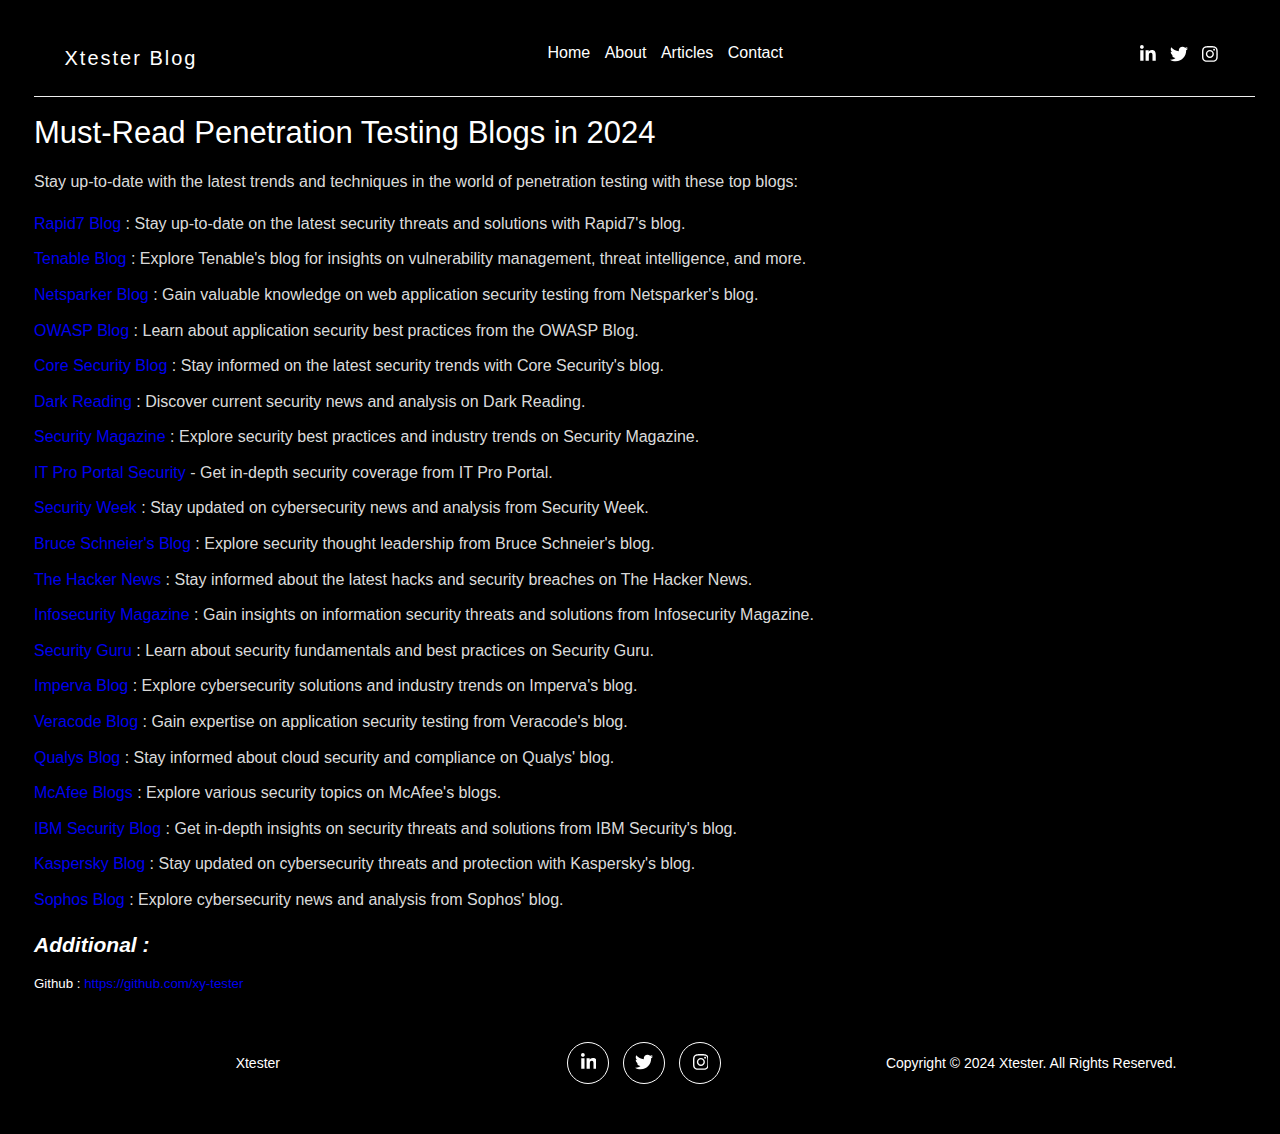
<file: page1.html>
<!DOCTYPE html>
<html>
<head>
  <title>Must-read blogs</title>
    <link rel="shortcut icon" href="favicon.ico?v=1" type="image/x-icon">
    <link rel="stylesheet" href="page.css">
  <style>
    body {
      font-family: Arial, sans-serif;
      margin: 20px;
      background-color:#000000DE;
      color:#FFFFFFDE;
    }
    ul {
      list-style: none;
      padding: 0;
    }
    li {
      margin-bottom: 10px;
    }
    footer {
      text-align: center;
      margin-top: 20px;
    }
  </style>
</head>
<body>
  <header class="header">
    <div class="container d-flex">
      <div class="logo">
        Xtester Blog 
      </div>
      <nav class="navbar ">
        <ul class="menu list-unstyled">
          <li><a href="index.html" target="_parent">Home</a></li>
          <li><a href="about.html">About</a></li>
          <li><a href="articles.html">Articles</a></li>
          <li><a href="connect.html">Contact</a></li>
        </ul>
      </nav>
      <div class="right">
        <ul class="socials list-unstyled">
          <li>
            <a href="https://www.linkedin.com/in/chris-meshack-143020324">
              <svg aria-hidden="true" class="icon linkedin" focusable="false" data-prefix="fab" data-icon="linkedin-in"
                class="svg-inline--fa fa-linkedin-in fa-w-14" role="img" xmlns="http://www.w3.org/2000/svg"
                viewBox="0 0 448 512">
                <path fill="currentColor"
                  d="M100.28 448H7.4V148.9h92.88zM53.79 108.1C24.09 108.1 0 83.5 0 53.8a53.79 53.79 0 0 1 107.58 0c0 29.7-24.1 54.3-53.79 54.3zM447.9 448h-92.68V302.4c0-34.7-.7-79.2-48.29-79.2-48.29 0-55.69 37.7-55.69 76.7V448h-92.78V148.9h89.08v40.8h1.3c12.4-23.5 42.69-48.3 87.88-48.3 94 0 111.28 61.9 111.28 142.3V448z">
                </path>
              </svg>
            </a>
          </li>
          <li>
            <a href="https://x.com/ChrisM11147?s=09">
              <svg aria-hidden="true" class="icon twitter" focusable="false" data-prefix="fab" data-icon="twitter"
                class="svg-inline--fa fa-twitter fa-w-16" role="img" xmlns="http://www.w3.org/2000/svg"
                viewBox="0 0 512 512">
                <path fill="currentColor"
                  d="M459.37 151.716c.325 4.548.325 9.097.325 13.645 0 138.72-105.583 298.558-298.558 298.558-59.452 0-114.68-17.219-161.137-47.106 8.447.974 16.568 1.299 25.34 1.299 49.055 0 94.213-16.568 130.274-44.832-46.132-.975-84.792-31.188-98.112-72.772 6.498.974 12.995 1.624 19.818 1.624 9.421 0 18.843-1.3 27.614-3.573-48.081-9.747-84.143-51.98-84.143-102.985v-1.299c13.969 7.797 30.214 12.67 47.431 13.319-28.264-18.843-46.781-51.005-46.781-87.391 0-19.492 5.197-37.36 14.294-52.954 51.655 63.675 129.3 105.258 216.365 109.807-1.624-7.797-2.599-15.918-2.599-24.04 0-57.828 46.782-104.934 104.934-104.934 30.213 0 57.502 12.67 76.67 33.137 23.715-4.548 46.456-13.32 66.599-25.34-7.798 24.366-24.366 44.833-46.132 57.827 21.117-2.273 41.584-8.122 60.426-16.243-14.292 20.791-32.161 39.308-52.628 54.253z">
                </path>
              </svg>
            </a>
          </li>
          <li>
            <a href="www.instagram.com">
              <svg aria-hidden="true" class="icon insta" focusable="false" data-prefix="fab" data-icon="instagram"
                class="svg-inline--fa fa-instagram fa-w-14" role="img" xmlns="http://www.w3.org/2000/svg"
                viewBox="0 0 448 512">
                <path fill="currentColor"
                  d="M224.1 141c-63.6 0-114.9 51.3-114.9 114.9s51.3 114.9 114.9 114.9S339 319.5 339 255.9 287.7 141 224.1 141zm0 189.6c-41.1 0-74.7-33.5-74.7-74.7s33.5-74.7 74.7-74.7 74.7 33.5 74.7 74.7-33.6 74.7-74.7 74.7zm146.4-194.3c0 14.9-12 26.8-26.8 26.8-14.9 0-26.8-12-26.8-26.8s12-26.8 26.8-26.8 26.8 12 26.8 26.8zm76.1 27.2c-1.7-35.9-9.9-67.7-36.2-93.9-26.2-26.2-58-34.4-93.9-36.2-37-2.1-147.9-2.1-184.9 0-35.8 1.7-67.6 9.9-93.9 36.1s-34.4 58-36.2 93.9c-2.1 37-2.1 147.9 0 184.9 1.7 35.9 9.9 67.7 36.2 93.9s58 34.4 93.9 36.2c37 2.1 147.9 2.1 184.9 0 35.9-1.7 67.7-9.9 93.9-36.2 26.2-26.2 34.4-58 36.2-93.9 2.1-37 2.1-147.8 0-184.8zM398.8 388c-7.8 19.6-22.9 34.7-42.6 42.6-29.5 11.7-99.5 9-132.1 9s-102.7 2.6-132.1-9c-19.6-7.8-34.7-22.9-42.6-42.6-11.7-29.5-9-99.5-9-132.1s-2.6-102.7 9-132.1c7.8-19.6 22.9-34.7 42.6-42.6 29.5-11.7 99.5-9 132.1-9s102.7-2.6 132.1 9c19.6 7.8 34.7 22.9 42.6 42.6 11.7 29.5 9 99.5 9 132.1s2.7 102.7-9 132.1z">
                </path>
              </svg>
            </a>
          </li>
        </ul>
      </div>
    </div>
  </header>
  <h1>Must-Read Penetration Testing Blogs in 2024</h1>
  <p>Stay up-to-date with the latest trends and techniques in the world of penetration testing with these top blogs:</p>
  <ul>
<li><a href="https://www.rapid7.com/blog/">Rapid7 Blog</a> : Stay up-to-date on the latest security threats and solutions with Rapid7's blog.</li>
<li><a href="https://www.tenable.com/blog/">Tenable Blog</a> : Explore Tenable's blog for insights on vulnerability management, threat intelligence, and more.</li>
<li><a href="https://www.netsparker.com/blog/">Netsparker Blog</a> : Gain valuable knowledge on web application security testing from Netsparker's blog.</li>
<li><a href="https://www.owasp.org/index.php/OWASP_Blog">OWASP Blog</a> : Learn about application security best practices from the OWASP Blog.</li>
<li><a href="https://www.coresecurity.com/blog/">Core Security Blog</a> : Stay informed on the latest security trends with Core Security's blog.</li>
<li><a href="https://www.darkreading.com/">Dark Reading</a> : Discover current security news and analysis on Dark Reading.</li>
<li><a href="https://www.securitymagazine.com/">Security Magazine</a> : Explore security best practices and industry trends on Security Magazine.</li>
<li><a href="https://www.itproportal.com/security/">IT Pro Portal Security</a> - Get in-depth security coverage from IT Pro Portal.</li>
<li><a href="https://www.securityweek.com/">Security Week</a> : Stay updated on cybersecurity news and analysis from Security Week.</li>
<li><a href="https://www.schneier.com/">Bruce Schneier's Blog</a> : Explore security thought leadership from Bruce Schneier's blog.</li>
<li><a href="https://www.thehackernews.com/">The Hacker News</a> : Stay informed about the latest hacks and security breaches on The Hacker News.</li>
<li><a href="https://www.infosecurity-magazine.com/">Infosecurity Magazine</a> : Gain insights on information security threats and solutions from Infosecurity Magazine.</li>
<li><a href="https://www.securityguru.com/">Security Guru</a> : Learn about security fundamentals and best practices on Security Guru.</li>
<li><a href="https://www.imperva.com/blog/">Imperva Blog</a> : Explore cybersecurity solutions and industry trends on Imperva's blog.</li>
<li><a href="https://www.veracode.com/blog/">Veracode Blog</a> : Gain expertise on application security testing from Veracode's blog.</li>
<li><a href="https://www.qualys.com/blog/">Qualys Blog</a> : Stay informed about cloud security and compliance on Qualys' blog.</li>
<li><a href="https://www.mcafee.com/blogs/">McAfee Blogs</a> : Explore various security topics on McAfee's blogs.</li>
<li><a href="https://www.ibm.com/security/blog/">IBM Security Blog</a> : Get in-depth insights on security threats and solutions from IBM Security's blog.</li>
<li><a href="https://www.kaspersky.com/blog/">Kaspersky Blog</a> : Stay updated on cybersecurity threats and protection with Kaspersky's blog.</li>
<li><a href="https://www.sophos.com/en-us/news/blogs/">Sophos Blog</a> : Explore cybersecurity news and analysis from Sophos' blog.</li>
  </ul>
  <p>
    <i><h3><b>Additional :</i></b></h3>
    <h5>Github : <a href="https://github.com/xy-tester">https://github.com/xy-tester</a></h5>
  </p>
     <footer>
    <div class="container">
      <div class="grid">
        <div class="grid__item">
          <p>Xtester</p>
        </div>
        <div class="grid__item">
          <ul class="socials list-unstyled">
           
            <li>
              <a href="https://www.linkedin.com/in/chris-meshack-143020324">
                <svg aria-hidden="true" class="icon linkedin" focusable="false" data-prefix="fab"
                  data-icon="linkedin-in" class="svg-inline--fa fa-linkedin-in fa-w-14" role="img"
                  xmlns="http://www.w3.org/2000/svg" viewBox="0 0 448 512">
                  <path fill="currentColor"
                    d="M100.28 448H7.4V148.9h92.88zM53.79 108.1C24.09 108.1 0 83.5 0 53.8a53.79 53.79 0 0 1 107.58 0c0 29.7-24.1 54.3-53.79 54.3zM447.9 448h-92.68V302.4c0-34.7-.7-79.2-48.29-79.2-48.29 0-55.69 37.7-55.69 76.7V448h-92.78V148.9h89.08v40.8h1.3c12.4-23.5 42.69-48.3 87.88-48.3 94 0 111.28 61.9 111.28 142.3V448z">
                  </path>
                </svg>
              </a>
            </li>
            <li>
              <a href="https://x.com/ChrisM11147?s=09">
                <svg aria-hidden="true" class="icon twitter" focusable="false" data-prefix="fab" data-icon="twitter"
                  class="svg-inline--fa fa-twitter fa-w-16" role="img" xmlns="http://www.w3.org/2000/svg"
                  viewBox="0 0 512 512">
                  <path fill="currentColor"
                    d="M459.37 151.716c.325 4.548.325 9.097.325 13.645 0 138.72-105.583 298.558-298.558 298.558-59.452 0-114.68-17.219-161.137-47.106 8.447.974 16.568 1.299 25.34 1.299 49.055 0 94.213-16.568 130.274-44.832-46.132-.975-84.792-31.188-98.112-72.772 6.498.974 12.995 1.624 19.818 1.624 9.421 0 18.843-1.3 27.614-3.573-48.081-9.747-84.143-51.98-84.143-102.985v-1.299c13.969 7.797 30.214 12.67 47.431 13.319-28.264-18.843-46.781-51.005-46.781-87.391 0-19.492 5.197-37.36 14.294-52.954 51.655 63.675 129.3 105.258 216.365 109.807-1.624-7.797-2.599-15.918-2.599-24.04 0-57.828 46.782-104.934 104.934-104.934 30.213 0 57.502 12.67 76.67 33.137 23.715-4.548 46.456-13.32 66.599-25.34-7.798 24.366-24.366 44.833-46.132 57.827 21.117-2.273 41.584-8.122 60.426-16.243-14.292 20.791-32.161 39.308-52.628 54.253z">
                  </path>
                </svg>
              </a>
            </li>
            <li>
              <a href="www.instagram.com">
                <svg aria-hidden="true" class="icon insta" focusable="false" data-prefix="fab" data-icon="instagram"
                  class="svg-inline--fa fa-instagram fa-w-14" role="img" xmlns="http://www.w3.org/2000/svg"
                  viewBox="0 0 448 512">
                  <path fill="currentColor"
                    d="M224.1 141c-63.6 0-114.9 51.3-114.9 114.9s51.3 114.9 114.9 114.9S339 319.5 339 255.9 287.7 141 224.1 141zm0 189.6c-41.1 0-74.7-33.5-74.7-74.7s33.5-74.7 74.7-74.7 74.7 33.5 74.7 74.7-33.6 74.7-74.7 74.7zm146.4-194.3c0 14.9-12 26.8-26.8 26.8-14.9 0-26.8-12-26.8-26.8s12-26.8 26.8-26.8 26.8 12 26.8 26.8zm76.1 27.2c-1.7-35.9-9.9-67.7-36.2-93.9-26.2-26.2-58-34.4-93.9-36.2-37-2.1-147.9-2.1-184.9 0-35.8 1.7-67.6 9.9-93.9 36.1s-34.4 58-36.2 93.9c-2.1 37-2.1 147.9 0 184.9 1.7 35.9 9.9 67.7 36.2 93.9s58 34.4 93.9 36.2c37 2.1 147.9 2.1 184.9 0 35.9-1.7 67.7-9.9 93.9-36.2 26.2-26.2 34.4-58 36.2-93.9 2.1-37 2.1-147.8 0-184.8zM398.8 388c-7.8 19.6-22.9 34.7-42.6 42.6-29.5 11.7-99.5 9-132.1 9s-102.7 2.6-132.1-9c-19.6-7.8-34.7-22.9-42.6-42.6-11.7-29.5-9-99.5-9-132.1s-2.6-102.7 9-132.1c7.8-19.6 22.9-34.7 42.6-42.6 29.5-11.7 99.5-9 132.1-9s102.7-2.6 132.1 9c19.6 7.8 34.7 22.9 42.6 42.6 11.7 29.5 9 99.5 9 132.1s2.7 102.7-9 132.1z">
                  </path>
                </svg>
              </a>
            </li>
          </ul>
        </div>
        <div class="grid__item">
          <p>Copyright &copy; 2024 Xtester. All Rights Reserved.</p>
        </div>
      </div>
    </div>
  </footer>
</body>
</html>
</file>
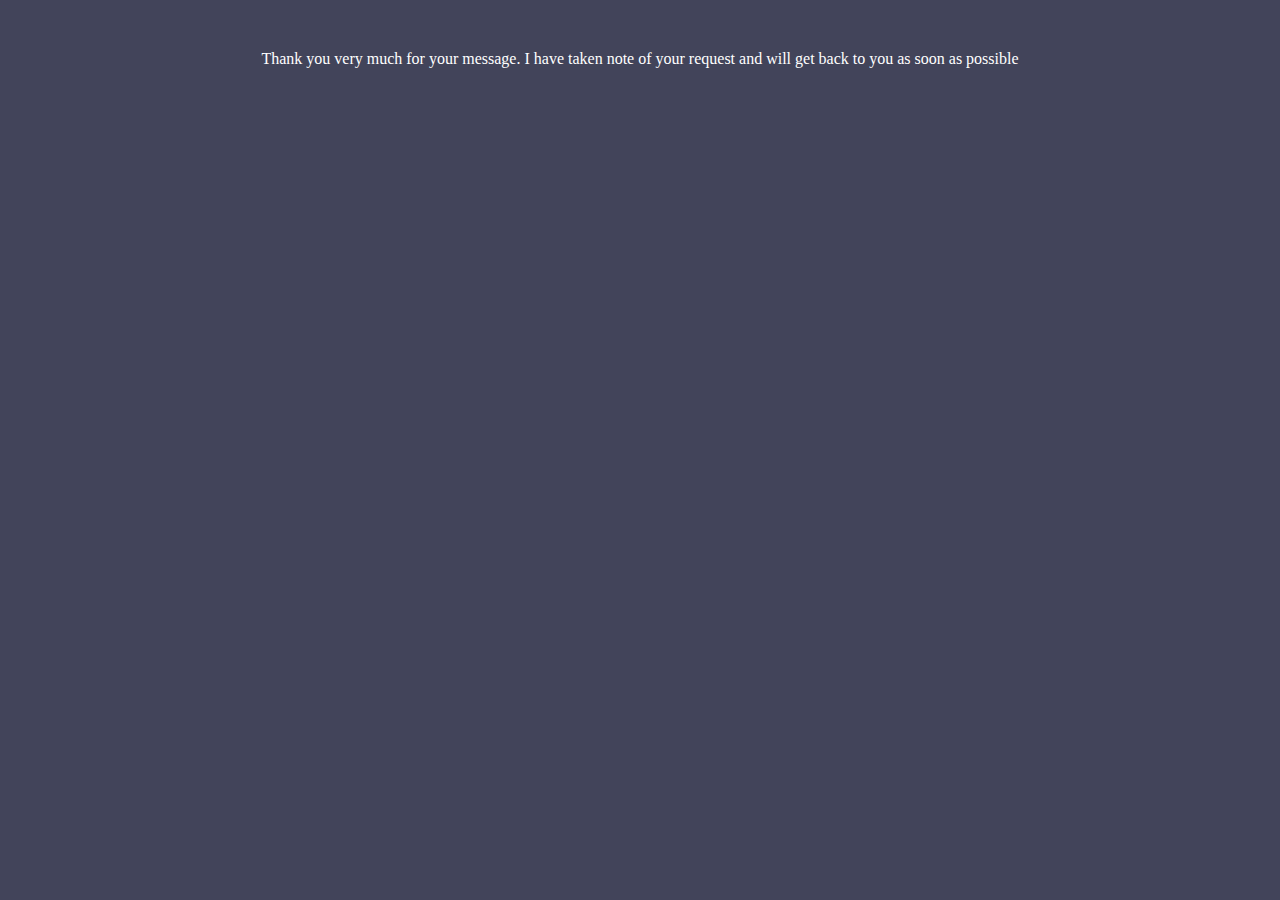
<file: page2.html>
<!DOCTYPE html>
<html>

<head>
  <meta charset="UTF-8">
  <meta name="viewport" content="width=device-width, initial-scale=1">
  <title>thanks</title>
    <link rel="shortcut icon" href="favicon.ico?v=1" type="image/x-icon">
  <style>
    body{background-color:#42445A;
    margin:auto;
    padding:50px;
    text-align:center;
    color:#FFFFFF;
    }
  </style>
</head>

<body>
 Thank you very much for your message. I have taken note of your request and will get back to you as soon as possible 
</body>

</html>
</file>
<file: page.css>
/* Base */

:root {
  --color-body: #333333;
  --background-body: #ffffff;
}

* {
  box-sizing: border-box;
}

html {
  font-size: 62.5%;
  background-color:#000000;
}

body {
  font-family: Verdana, Geneva, Tahoma, sans-serif;
  font-size: 1.6rem;
  line-height: 1.6;
  color: var(--color-body);
  margin: 0px;
  background:var(--background-body);
  background-color:#000000;
  padding-left:14px;
  padding-right:5px;
}

h1,
h2,
h3,
h4,
h5,
h6 {
  font-family: 'Poppins', sans-serif;
  color: #000;
  font-weight: 500;
  line-height: 1;
  color:#FFFFFF;
}
.note{font-size:53.8;}
h1,
.h1 {
  font-size: 3.1rem;
}

h2,
.h2 {
  font-size: 2.8rem;
  text-transform: uppercase;
}

h3,
.h3 {
  font-size: 2.1rem;
}

a {
  text-decoration: none;
}

img {
  max-width: 100%;
  height: auto;
}
ul {
  padding-left: 2rem;
}

li {
  margin-bottom: 1rem;
}

.list-unstyled {
  list-style: none;
  margin: 0;
  padding: 0;


}
#insight{color:#B0F181;}
#paramC{color:#D5D5D5;}
.category {
  margin: 0;
  font-size: 1rem;
  text-transform: uppercase;
  color: #5b6c78;
}

.container {
  padding: 1rem 2rem;
  color:#E2E2E2;
  background-color:#000000;
  
}

.d-flex {
  display: flex;
  align-items: center;
  justify-content: space-between;
  
}

.grid {
  display: flex;
  flex-wrap: wrap;
  color:white;

}

.grid__item {
  flex-grow: 1;
  flex-shrink: 0;
  width: 100%;
  padding: 1rem;

}

.xytester{
  border-radius:15px;
}
@media screen and (min-width:750px) {
  .container {
    max-width: 1200px;
    margin: 0 auto;
    padding: 2rem;
    color:#FFFFFF;
;
  }

  .grid__item {
    max-width: 50%;
  }
}

/* Sections */

section {
  padding: 5.5rem 0;
}

.section-title {
  margin-top: 0;
  font-size: 3.8rem;
  color:#FFFFFF;
}

.section-header {
  text-align: center;
}

@media screen and (min-width:750px) {
  .section-title {
    font-size: 4.8rem;
    color:#FFFFFF;
  }
}

.header {
  background:#FFFFFF;
  border-bottom: 1px solid #EEE;
  position: sticky;
  top: 0;
  z-index: 1;
  background-color:black;
  color:#FFFFFF;

}

.header .logo {
  font-family: 'Poppins', sans-serif;
  font-size: 2rem;
  letter-spacing: 2px;
  color:#FFFFFF;
}


.header li {
  display: inline-flex;
  align-items: center;
  padding: 0 .5rem;
  color:#FFFFFF;
}

.header a {
  color: var(--color-body);
  color:#FFFFFF;

}

.header a:hover {
  color: red;
}

.header .right {
  display: flex;
  align-items: center;
  color:#FFFFFF;
}

.socials {
  display: flex;
}

.socials li {
  margin-bottom: 0;
  color:#FFFFFF;
}

.socials a {
  padding: 0 2px;
}

.socials .icon {
  height: 18px;
}

.burger {
  background: none;
  border: none;
  width: 35px;
  height: 35px;
  cursor: pointer;
  position: relative;
  margin-left: 1rem;
  color:#FFFFFF;
 
}

.burger .bar {
  display: block;
  width: 22px;
  height: 3px;
  background: var(--color-body);
  color:#FFFFFF;
 
}

.burger .bar::before,
.burger .bar::after {
  display: block;
  content: "";
  width: 22px;
  height: 3px;
  background: var(--color-body);
  position: absolute;
  color:#FFFFFF;
  
}

.burger .bar::before {
  transform: translateY(-8px);
}

.burger .bar::after {
  transform: translateY(8px);
}

@media screen and (max-width:749px) {
  nav {
    display: flex;
    justify-content: center;
    align-items: center;
    flex-direction: column;
    position: fixed;
    top: 55px;
    left: 110%;
    width: 0;
    overflow: hidden;
    opacity: 0;
    height: calc(100vh - 55px);
    background: #F5F5F5;
    transition: all .4s ease-out;
    background-color:#0F0F0F;
  }

  nav .menu li {
    display: flex;
    justify-content: center;
    
  }
  nav .menu a {
    display: block;
    font-size: 2rem;
    padding: 2rem;
    transition: all .4s;
    color:#FFFFFF;
    
  }

  .show-nav nav {
    opacity: 1;
    width: 100%;
    left: 0;
    z-index: 2;
  }

  .show-nav nav li a:hover {
    transform: scale(1.1);
    text-decoration: none;
  }

  .show-nav .burger .bar {
    width: 0;
  }

  .burger .bar::before,
  .burger .bar::after {
  transition: all .2s ease-out;
   
  }

  .show-nav .burger .bar::before {
    transform: rotate(-45deg);
  }

  .show-nav .burger .bar::after {
    transform: rotate(45deg);
  }
}

@media screen and (min-width:750px) {
  .navbar {
    display: flex;
  }

  .burger {
    display: none;
  }
}

.hero {
  background: black;
  color: #FFF;
  padding: 1rem 0 0 0;
}

.hero .title {
  color: inherit;
  font-size: 4rem;
  margin: 1.6rem 0 0 0;
  font-weight: 700;
}

.hero__item {
  display: flex;
  flex-direction: column;
  justify-content: center;
  align-items: center;
  text-align: center;
}

.hero__item span {
  text-transform: uppercase;
}

.hero__item.left {
  animation-duration: 1s;
  animation-name: slideInleft;
}

.hero__item.right {
  animation-duration: 1s;
  animation-name: slideInRight;
}

.hero__avatar img {
  width: 100%;
  ;
}

@media screen and (max-width:749px) {
  .hero__item.left {
    order: 2;
  }

  .hero__item.right {
    order: 1;
  }
}

@media screen and (min-width:750px) {
  .hero__item {
    flex: 1 0 50%;
    text-align: left;
  }

  .hero__item.left {
    align-items: flex-start;
  }

  .hero .title {
    font-size: 5rem;
  }

  .hero__avatar img {
    max-width: 400px;
    border-radius: 50%;
  }
}

.about .section-title {
  margin-top: 2.8rem;
}
.italic{color:#D5D7E3;
  justify-content: center;
  position:center;
}
@media screen and (min-width:750px) {
  .about img {
    padding-right: 3rem;
  }
}

.services {
  background: #F5F5F5; 
  background-color:#000000;
}

.service__icon {
  display: flex;
  align-items: center;
  justify-content: center;
  width: 90px;
  height: 90px;
  border: 2px solid #5b6c78;
  border-radius: 50%;
  background-color:#FFFFFF;
}

.service__icon svg {
  height: 35px;
}

.service__content {
  flex: 1;
  color:white;
  
}

.service h3 {
  margin-bottom: 0;
}

@media screen and (max-width:749px) {
  .service {
    text-align: center;
    color:#FFF4F4;

  }
  .service__icon {
    margin: 0 auto;
    color:#FFF4F4;
  }
}

@media screen and (min-width:750px) {
  .service {
    display: flex;
    align-items: center;
    color:#FFFFFF;
  }

  .service__icon {
    margin-right: 2rem;
    color:#FFF4F4;
  }
}

.skills h4,
.skills p {
  margin: 0 0 0.3rem 0;
}

.skills li {
  background-color:#121212;
  border-left: 3px solid rgb(91, 107, 120);
  padding: .9rem 2rem;
}

.skills .progressbar {
  background: #F5F5F5;
  color: #FFF;
  margin-bottom: 1rem;

}

.skills .bar {
  background: #000;
  opacity:0.7;
  padding: 1rem;
}

.portfolio {
  background: #F5F5F5;
  background-color:#121212;
  color:white;

}

.portfolio .grid__item {
  max-width: 50%;
  margin-bottom: 0;
  opacity: 1;
  transition: all 1s ease;
}

.portfolio .grid__item.hide {
  opacity: 0;
  max-width: 0;
  padding: 0;
  overflow: hidden;
  transition: all .4s ease;
}

.portfolio-filters .grid__item {
  max-width: 50%;
  margin-bottom: 0;
}

.portfolio-filters a {
  color: var(--color-body);
  background: #EEE;
  display: flex;
  flex: 1;
  justify-content: center;
  padding: 1rem;
}

.portfolio-filters a.active {
  color: #FFF;
  background: #5b6c78;
}

.modal {
  visibility: hidden;
  opacity: 0;
  position: fixed;
  z-index: 4;
  transform: scale(0);
  overflow: auto;
  background-color: rgba(0, 0, 0, 0.4);
  transition: all 0.5s;
}

.show.modal {
  transform: scale(1);
  width: 100%;
  height: 100%;
  top: 0;
  left: 0;
  opacity: 1;
  visibility: visible;
}

.modal__content {
  background-color: #fefefe;
  height: 100vh;
  padding: 5rem 1rem;
  overflow: auto;
  text-align: left;
}

.modal img {
  margin-bottom: 2rem;
}

.modal__title {
  margin: 0 0 2rem;
}

.modal__close {
  position: absolute;
  right: 1rem;
  top: 1rem;
  background: none;
  border: 1px solid #eee;
  width: 45px;
  height: 45px;
  border-radius: 50%;
  font-size: 3.1rem;
  color: #666;
  cursor: pointer;
}

.modal .grid__item {
  max-width: 100%;
  margin-bottom: 0;
  opacity: 1;
  transition: all 1s ease;
}

@media screen and (max-width:749px) {
  .portfolio a {
    font-size: 1.4rem;
  }
}

@media screen and (min-width:750px) {
  .portfolio .grid__item {
    max-width: 33.3333%;
  }

  .portfolio-filters .grid__item {
    max-width: 25%;
  }

  .modal__content {
    padding: 3rem;
  }

  .modal .grid__item {
    max-width: 50%;
  }
}

.card {
  background: #FFF;
  text-transform: uppercase;
  position: relative;
  box-shadow: 0 0 7px rgba(0, 0, 0, 0.1);
  border: 1px solid #EEE;
  overflow: hidden;
}

.card__inner {
  padding: 2rem;
}

.card__title {
  margin: 0 0 1rem;
  font-size: 1.6rem;
}

.card__overlay {
  background: rgba(0, 0, 0, 0.8);
  position: absolute;
  top: 0;

  z-index: 0;
  width: 100%;
  height: 100%;
  top: 110%;
  transition: all .3s;

}

.card__overlay a {
  font-size: 4.5rem;
  color: #FFF;
  flex: 1;
  display: flex;
  align-items: center;
  justify-content: center;
  height: 100%;
}

.card:hover .card__overlay {
  top: 0;
}

.form {
  max-width: 600px;
  margin: 4rem auto 0 auto;
}

.form input,
.form textarea {
  display: block;
  width: 100%;
  padding: 1rem;
  margin-bottom: 2rem;
  color:#FFF4F4;
}

.form textarea {
  min-height: 200px;
}

.form .btn {
  border: none;
  background: var(--color-body);
  color: #FFF;
  width: auto;
  min-width: 160px;
  font-size: 2rem;
  text-transform: uppercase;
}

.form .btn:hover {
  cursor: pointer;
  background: #000;
}

/* Footer */

footer {
  background:#000;
  color:#EEE;
  text-align: center;
  font-size: 1.4rem;
}

footer p {
  margin: 0;
}
.menace{font-size:20px;text-align:center;}
footer .grid {
  align-items: center;
}

footer .socials {
  justify-content: center;
  text-align: center;
}

footer .socials li {
  padding: 0 .7rem;
}

footer .socials a {
  color: #FFF;
  border: 1px solid #FFF;
  border-radius: 50%;
  padding: 1rem;
  width: 42px;
  height: 42px;
  display: flex;
  justify-content: center;
  transition: all .4s;
}

footer .socials a:hover {
  background: #FFF;
  color: var(--color-body);
}

.toto {
  color: #555;
}

@media screen and (min-width:750px) {
  footer {
    text-align: left;
  }

  footer .grid__item {
    max-width: 33.333%;
  }
}

@keyframes slideInleft {
  from {
    transform: translateX(-110%);
  }

  to {
    transform: translateX(0);
  }
}

@keyframes slideInRight {
  from {
    transform: translateX(110%);
  }

  to {
    transform: translateX(0);
  }
}


/* Blog */

.blog h1 {
  text-align: center;
}

.blog__text {
  margin-bottom: 3rem;
}

.article__card {
  position: relative;
  margin-bottom: 2rem;
}

.article__img {
  opacity: 0.9;
}

.article__card:hover img {
  opacity: 1;
}

.stretched-link::after {
  position: absolute;
  top: 0;
  right: 0;
  bottom: 0;
  left: 0;
  z-index: 1;
  content: "";
}

@media screen and (min-width:750px) {
  .d-grid {
    display: grid;
    grid-template-columns: repeat(3, 1fr);
    grid-column-gap: 2rem;
  }

  .content-grid {
    display: grid;
    grid-template-columns: 6fr 2fr;
    grid-column-gap: 2rem;
    grid-template-areas:
      "article sidebar"
  }

  .article {
    grid-area: article;
  }

  .sidebar {
    grid-area: sidebar;
  }
}
</file>
